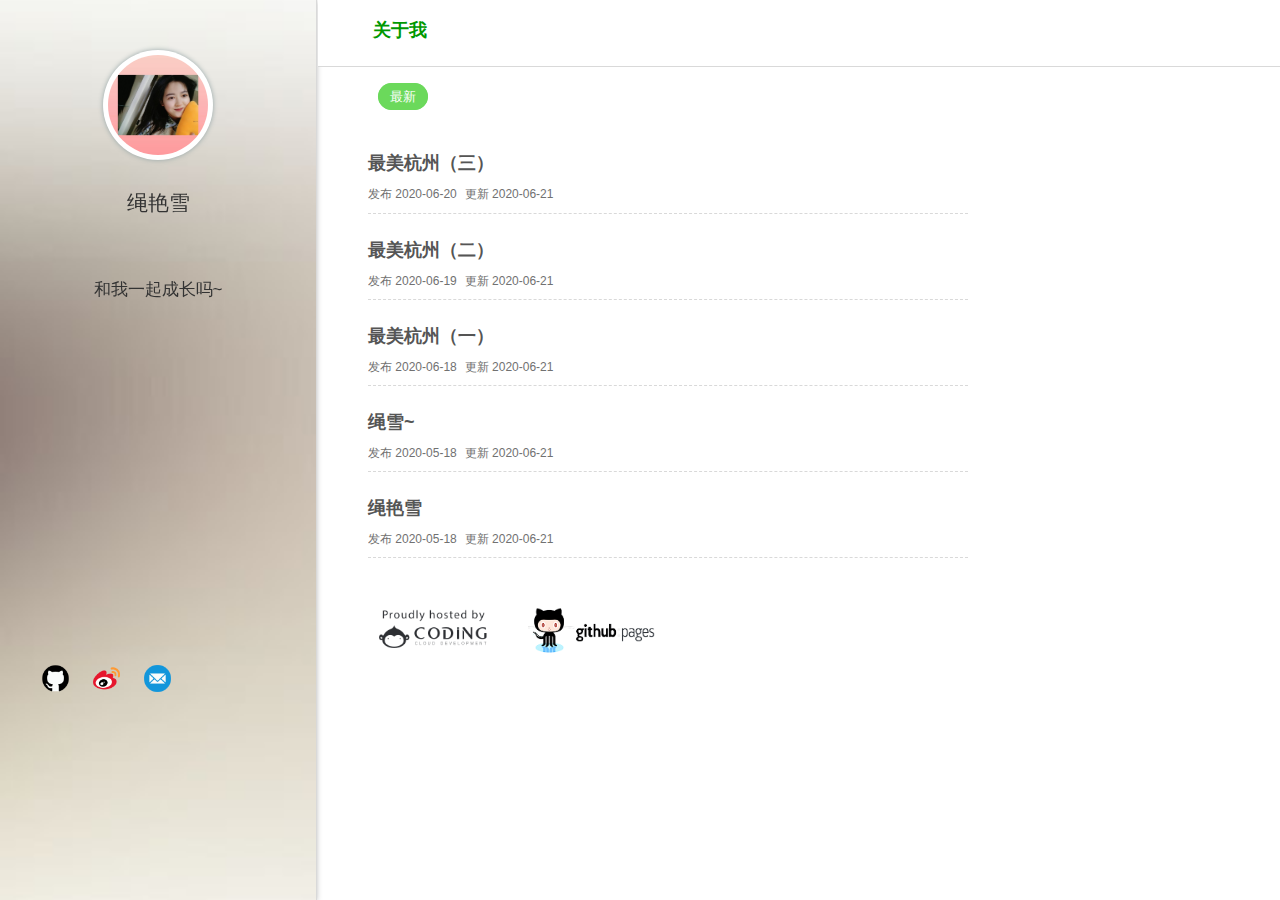
<file: index.html>
<!DOCTYPE html>
<html lang="en">
<head>
  <meta charset="UTF-8">
  <meta http-equiv="X-UA-Compatible" content="IE=edge,chrome=1">
  <meta name="viewport" content="width=device-width, initial-scale=1, maximum-scale=1, user-scalable=no">
  <meta name="keywords" content="" />
  <meta name="description" content="" />
  <meta http-equiv="x-dns-prefetch-control" content="on">
  <link rel="dns-prefetch" href="https://busuanzi.ibruce.info">
  <link rel="dns-prefetch" href="https://at.alicdn.com">
  
  
  
  <link rel="stylesheet" type="text/css" href="/./style/main.css">
	<link rel="shortcut icon" href="/img/me.jpg" title="Favicon">
  <link rel="stylesheet" href="https://cdn.jsdelivr.net/npm/gitalk@1/dist/gitalk.css">
	<title>绳艳雪</title>
  
  
<meta name="generator" content="Hexo 4.2.1"></head>
<body>
  <div class="left-aside">
    <div class="face-img"><img src="/img/me.jpg"></div>
    <div class="intro-word">
        <h2>绳艳雪</h2>
        <p>和我一起成长吗~</p>
    </div>
    <div class="sns">
        <ul>
            
            <li>
                <a class="github" target="_blank" href="https://github.com/shengyanxue99" title="github">
                    <img src="/./img/icon-github.png" alt="github" data-tooltip="github">
                </a>
            </li>
            
            <li>
                <a class="weibo" target="_blank" href="https://weibo.com/u/5536602945" title="weibo">
                    <img src="/./img/icon-weibo.png" alt="weibo" data-tooltip="weibo">
                </a>
            </li>
            
            <li>
                <a class="email" target="_blank" href="/2839335084@qq.com" title="email">
                    <img src="/./img/icon-email.png" alt="email" data-tooltip="email">
                </a>
            </li>
            
        </ul>
    </div>
</div>
<div class="right-aside">
    <div class="right-nav ms">
        <div class="main">
          <svg id="nav-menu" class="icon icon-menu" aria-hidden="true">
            <use xlink:href="#icon-menu"></use>
          </svg>
          <ul class="left">
              
              <li>
                  <a href="/2020/05/18/index/">
                      关于我
                  </a>
              </li>
              
          </ul>
          <div class="search">
            <div class="search-box">
              <input type="search"  id="search" class="input-search" placeholder="搜索">
              <i class="icon-search"></i>
              <div class="search-result-box">
                <ul id="search-result"></ul>
              </div>
            </div>
            <svg id="nav-search" class="icon icon-search" aria-hidden="true">
              <use xlink:href="#icon-search"></use>
            </svg>
          </div>
        </div>
    </div>
    <div class="right-main">
        <div class="category">
            <ul>
                <li><a href="/" class="active">最新</a></li>
                
            </ul>
        </div>
        <div class="clear"></div>
        <div class="list">
            <div>
                
                
  
    <div class="item">
      <div class="title">
        <a href="/2020/06/20/%E6%9C%80%E7%BE%8E%E6%9D%AD%E5%B7%9E(%E4%B8%89)/">最美杭州（三）</a>
      </div>
      <div class="info">
        <ul>
          <li>发布 <time datetime="2020-06-20T12:58:30.000Z" itemprop="date">2020-06-20</time>
          </li>
          <li>更新 <time datetime="2020-06-21T02:28:04.464Z" itemprop="dateUpdated">2020-06-21</time>
          </li>
          <!--<li> 评论 <span id = "url::http://yoursite.com/2020/06/20/%E6%9C%80%E7%BE%8E%E6%9D%AD%E5%B7%9E(%E4%B8%89)/" class = "cy_cmt_count" ></span>
          </li>-->
        </ul>
      </div>
    </div>
  


                
                
  
    <div class="item">
      <div class="title">
        <a href="/2020/06/19/%E6%9C%80%E7%BE%8E%E6%9D%AD%E5%B7%9E(%E4%BA%8C)/">最美杭州（二）</a>
      </div>
      <div class="info">
        <ul>
          <li>发布 <time datetime="2020-06-19T12:58:30.000Z" itemprop="date">2020-06-19</time>
          </li>
          <li>更新 <time datetime="2020-06-21T02:26:37.328Z" itemprop="dateUpdated">2020-06-21</time>
          </li>
          <!--<li> 评论 <span id = "url::http://yoursite.com/2020/06/19/%E6%9C%80%E7%BE%8E%E6%9D%AD%E5%B7%9E(%E4%BA%8C)/" class = "cy_cmt_count" ></span>
          </li>-->
        </ul>
      </div>
    </div>
  


                
                
  
    <div class="item">
      <div class="title">
        <a href="/2020/06/18/%E6%9C%80%E7%BE%8E%E6%9D%AD%E5%B7%9E(%E4%B8%80)/">最美杭州（一）</a>
      </div>
      <div class="info">
        <ul>
          <li>发布 <time datetime="2020-06-18T12:58:30.000Z" itemprop="date">2020-06-18</time>
          </li>
          <li>更新 <time datetime="2020-06-21T02:26:35.989Z" itemprop="dateUpdated">2020-06-21</time>
          </li>
          <!--<li> 评论 <span id = "url::http://yoursite.com/2020/06/18/%E6%9C%80%E7%BE%8E%E6%9D%AD%E5%B7%9E(%E4%B8%80)/" class = "cy_cmt_count" ></span>
          </li>-->
        </ul>
      </div>
    </div>
  


                
                
  
    <div class="item">
      <div class="title">
        <a href="/2020/05/18/%E6%88%91-md/">绳雪~</a>
      </div>
      <div class="info">
        <ul>
          <li>发布 <time datetime="2020-05-18T12:58:30.000Z" itemprop="date">2020-05-18</time>
          </li>
          <li>更新 <time datetime="2020-06-21T01:58:11.910Z" itemprop="dateUpdated">2020-06-21</time>
          </li>
          <!--<li> 评论 <span id = "url::http://yoursite.com/2020/05/18/%E6%88%91-md/" class = "cy_cmt_count" ></span>
          </li>-->
        </ul>
      </div>
    </div>
  


                
                
  
    <div class="item">
      <div class="title">
        <a href="/2020/05/18/index/">绳艳雪</a>
      </div>
      <div class="info">
        <ul>
          <li>发布 <time datetime="2020-05-18T07:18:52.000Z" itemprop="date">2020-05-18</time>
          </li>
          <li>更新 <time datetime="2020-06-21T01:58:01.438Z" itemprop="dateUpdated">2020-06-21</time>
          </li>
          <!--<li> 评论 <span id = "url::http://yoursite.com/2020/05/18/index/" class = "cy_cmt_count" ></span>
          </li>-->
        </ul>
      </div>
    </div>
  


                
                

            </div>
        </div>
        <div class="clear"></div>
        <div class="hosted">
          <ul>
            <li class="coding">
              <a href="https://coding.net/pages" target="_blank" rel="noopener">
                <img src="/./img/coding.png">
              </a>
            </li>
            <li class="github-pages">
              <a href="https://pages.github.com" target="_blank" rel="noopener">
                <img src="/./img/github-pages.png">
              </a>
            </li>
          </ul>
        </div>
    </div>
</div>
<script>
  var homeLeftBgArr = '/img/zuihou.png'.split(',');
  var homeLeftBgArrLen = homeLeftBgArr.length;
  var leftBackgroundUrl = homeLeftBgArr[Math.floor(Math.random() * homeLeftBgArrLen)];
  var homeLeftAsideNode = document.getElementsByClassName('left-aside')[0];
  if (homeLeftAsideNode) {
    homeLeftAsideNode.style.backgroundImage = 'url(' + leftBackgroundUrl + ')';
  }
</script>
<script async src="//busuanzi.ibruce.info/busuanzi/2.3/busuanzi.pure.mini.js"></script>
</script>
<script>//console
  var consoleConfig = ''.split(',');
  var canConsole = ;
  var consoleInfo = (function(consoleConfig) {
  if (!canConsole || !consoleConfig || consoleConfig.length < 1) {
    return;
  }
  var consoleColor = '#6190e8';
  var _console;
  var backgroundTextStyle = 'padding: 1px 5px;color: #fff;background: ' + consoleColor + ';'
  var textStyle = 'color: ' + consoleColor + ';';

  consoleConfig.map(o => {
    var num = (o.match(/%c/g) || []).length;
    if(/^http(s)?:\/\//.test(o)) {
      console.log('%c     ', 'background: url(' + o + ') no-repeat left center;font-size: 180px;');
      return;
    }
    if (num > 0) {
      var logArguments = [];
      for (var i = 0; i < num; i++) {
        if (i % 2 === 0) {
          logArguments.push(backgroundTextStyle);
        } else {
          logArguments.push(textStyle);
        }
      }
      (_console = console).log.apply(_console, ['%c' + o, textStyle].concat(logArguments));
      return;
    }
    console.log('%c' + o, textStyle);
  });
}(consoleConfig));</script><script type="text/javascript" src="/./js/main.js"></script>

  <script src="//at.alicdn.com/t/font_159214_mvtxvg9me9.js"></script>
</body>
</html>
</file>
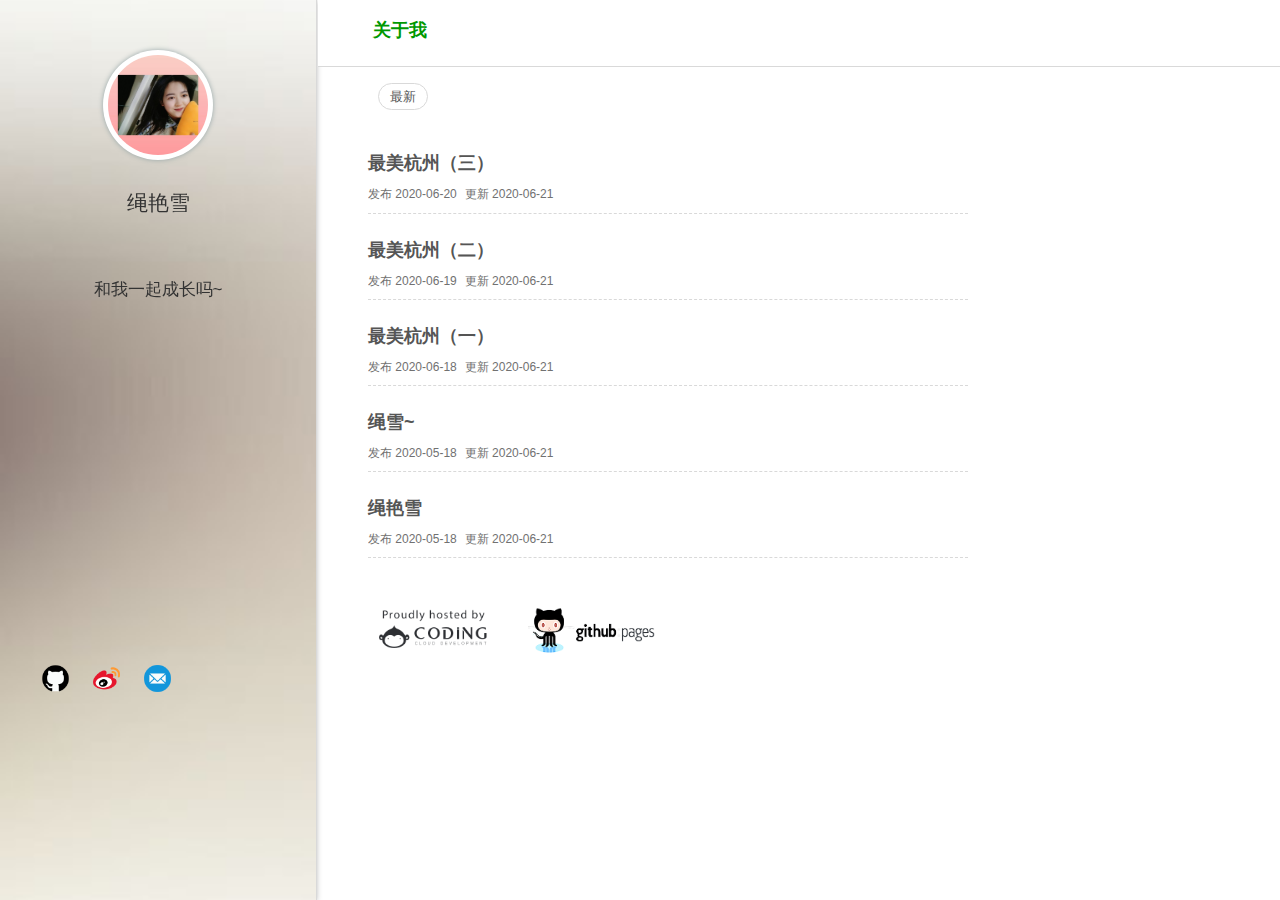
<file: archives/2020/index.html>
<!DOCTYPE html>
<html lang="en">
<head>
  <meta charset="UTF-8">
  <meta http-equiv="X-UA-Compatible" content="IE=edge,chrome=1">
  <meta name="viewport" content="width=device-width, initial-scale=1, maximum-scale=1, user-scalable=no">
  <meta name="keywords" content="" />
  <meta name="description" content="" />
  <meta http-equiv="x-dns-prefetch-control" content="on">
  <link rel="dns-prefetch" href="https://busuanzi.ibruce.info">
  <link rel="dns-prefetch" href="https://at.alicdn.com">
  
  
  
  <link rel="stylesheet" type="text/css" href="/./style/main.css">
	<link rel="shortcut icon" href="/img/me.jpg" title="Favicon">
  <link rel="stylesheet" href="https://cdn.jsdelivr.net/npm/gitalk@1/dist/gitalk.css">
	<title>绳艳雪</title>
  
  
<meta name="generator" content="Hexo 4.2.1"></head>
<body>
  <div class="left-aside">
    <div class="face-img"><img src="/img/me.jpg"></div>
    <div class="intro-word">
        <h2>绳艳雪</h2>
        <p>和我一起成长吗~</p>
    </div>
    <div class="sns">
        <ul>
            
            <li>
                <a class="github" target="_blank" href="https://github.com/shengyanxue99" title="github">
                    <img src="/./img/icon-github.png" alt="github" data-tooltip="github">
                </a>
            </li>
            
            <li>
                <a class="weibo" target="_blank" href="https://weibo.com/u/5536602945" title="weibo">
                    <img src="/./img/icon-weibo.png" alt="weibo" data-tooltip="weibo">
                </a>
            </li>
            
            <li>
                <a class="email" target="_blank" href="/2839335084@qq.com" title="email">
                    <img src="/./img/icon-email.png" alt="email" data-tooltip="email">
                </a>
            </li>
            
        </ul>
    </div>
</div>
<div class="right-aside">
    <div class="right-nav ms">
        <div class="main">
          <svg id="nav-menu" class="icon icon-menu" aria-hidden="true">
            <use xlink:href="#icon-menu"></use>
          </svg>
          <ul class="left">
              
              <li>
                  <a href="/2020/05/18/index/">
                      关于我
                  </a>
              </li>
              
          </ul>
          <div class="search">
            <div class="search-box">
              <input type="search"  id="search" class="input-search" placeholder="搜索">
              <i class="icon-search"></i>
              <div class="search-result-box">
                <ul id="search-result"></ul>
              </div>
            </div>
            <svg id="nav-search" class="icon icon-search" aria-hidden="true">
              <use xlink:href="#icon-search"></use>
            </svg>
          </div>
        </div>
    </div>
    <div class="right-main">
        <div class="category">
            <ul>
                <li><a href="/" class="">最新</a></li>
                
            </ul>
        </div>
        <div class="clear"></div>
        <div class="list">
            <div>
                
                
  
    <div class="item">
      <div class="title">
        <a href="/2020/06/20/%E6%9C%80%E7%BE%8E%E6%9D%AD%E5%B7%9E(%E4%B8%89)/">最美杭州（三）</a>
      </div>
      <div class="info">
        <ul>
          <li>发布 <time datetime="2020-06-20T12:58:30.000Z" itemprop="date">2020-06-20</time>
          </li>
          <li>更新 <time datetime="2020-06-21T02:28:04.464Z" itemprop="dateUpdated">2020-06-21</time>
          </li>
          <!--<li> 评论 <span id = "url::http://yoursite.com/2020/06/20/%E6%9C%80%E7%BE%8E%E6%9D%AD%E5%B7%9E(%E4%B8%89)/" class = "cy_cmt_count" ></span>
          </li>-->
        </ul>
      </div>
    </div>
  


                
                
  
    <div class="item">
      <div class="title">
        <a href="/2020/06/19/%E6%9C%80%E7%BE%8E%E6%9D%AD%E5%B7%9E(%E4%BA%8C)/">最美杭州（二）</a>
      </div>
      <div class="info">
        <ul>
          <li>发布 <time datetime="2020-06-19T12:58:30.000Z" itemprop="date">2020-06-19</time>
          </li>
          <li>更新 <time datetime="2020-06-21T02:26:37.328Z" itemprop="dateUpdated">2020-06-21</time>
          </li>
          <!--<li> 评论 <span id = "url::http://yoursite.com/2020/06/19/%E6%9C%80%E7%BE%8E%E6%9D%AD%E5%B7%9E(%E4%BA%8C)/" class = "cy_cmt_count" ></span>
          </li>-->
        </ul>
      </div>
    </div>
  


                
                
  
    <div class="item">
      <div class="title">
        <a href="/2020/06/18/%E6%9C%80%E7%BE%8E%E6%9D%AD%E5%B7%9E(%E4%B8%80)/">最美杭州（一）</a>
      </div>
      <div class="info">
        <ul>
          <li>发布 <time datetime="2020-06-18T12:58:30.000Z" itemprop="date">2020-06-18</time>
          </li>
          <li>更新 <time datetime="2020-06-21T02:26:35.989Z" itemprop="dateUpdated">2020-06-21</time>
          </li>
          <!--<li> 评论 <span id = "url::http://yoursite.com/2020/06/18/%E6%9C%80%E7%BE%8E%E6%9D%AD%E5%B7%9E(%E4%B8%80)/" class = "cy_cmt_count" ></span>
          </li>-->
        </ul>
      </div>
    </div>
  


                
                
  
    <div class="item">
      <div class="title">
        <a href="/2020/05/18/%E6%88%91-md/">绳雪~</a>
      </div>
      <div class="info">
        <ul>
          <li>发布 <time datetime="2020-05-18T12:58:30.000Z" itemprop="date">2020-05-18</time>
          </li>
          <li>更新 <time datetime="2020-06-21T01:58:11.910Z" itemprop="dateUpdated">2020-06-21</time>
          </li>
          <!--<li> 评论 <span id = "url::http://yoursite.com/2020/05/18/%E6%88%91-md/" class = "cy_cmt_count" ></span>
          </li>-->
        </ul>
      </div>
    </div>
  


                
                
  
    <div class="item">
      <div class="title">
        <a href="/2020/05/18/index/">绳艳雪</a>
      </div>
      <div class="info">
        <ul>
          <li>发布 <time datetime="2020-05-18T07:18:52.000Z" itemprop="date">2020-05-18</time>
          </li>
          <li>更新 <time datetime="2020-06-21T01:58:01.438Z" itemprop="dateUpdated">2020-06-21</time>
          </li>
          <!--<li> 评论 <span id = "url::http://yoursite.com/2020/05/18/index/" class = "cy_cmt_count" ></span>
          </li>-->
        </ul>
      </div>
    </div>
  


                
                

            </div>
        </div>
        <div class="clear"></div>
        <div class="hosted">
          <ul>
            <li class="coding">
              <a href="https://coding.net/pages" target="_blank" rel="noopener">
                <img src="/./img/coding.png">
              </a>
            </li>
            <li class="github-pages">
              <a href="https://pages.github.com" target="_blank" rel="noopener">
                <img src="/./img/github-pages.png">
              </a>
            </li>
          </ul>
        </div>
    </div>
</div>
<script>
  var homeLeftBgArr = '/img/zuihou.png'.split(',');
  var homeLeftBgArrLen = homeLeftBgArr.length;
  var leftBackgroundUrl = homeLeftBgArr[Math.floor(Math.random() * homeLeftBgArrLen)];
  var homeLeftAsideNode = document.getElementsByClassName('left-aside')[0];
  if (homeLeftAsideNode) {
    homeLeftAsideNode.style.backgroundImage = 'url(' + leftBackgroundUrl + ')';
  }
</script>
<script async src="//busuanzi.ibruce.info/busuanzi/2.3/busuanzi.pure.mini.js"></script>
</script>
<script>//console
  var consoleConfig = ''.split(',');
  var canConsole = ;
  var consoleInfo = (function(consoleConfig) {
  if (!canConsole || !consoleConfig || consoleConfig.length < 1) {
    return;
  }
  var consoleColor = '#6190e8';
  var _console;
  var backgroundTextStyle = 'padding: 1px 5px;color: #fff;background: ' + consoleColor + ';'
  var textStyle = 'color: ' + consoleColor + ';';

  consoleConfig.map(o => {
    var num = (o.match(/%c/g) || []).length;
    if(/^http(s)?:\/\//.test(o)) {
      console.log('%c     ', 'background: url(' + o + ') no-repeat left center;font-size: 180px;');
      return;
    }
    if (num > 0) {
      var logArguments = [];
      for (var i = 0; i < num; i++) {
        if (i % 2 === 0) {
          logArguments.push(backgroundTextStyle);
        } else {
          logArguments.push(textStyle);
        }
      }
      (_console = console).log.apply(_console, ['%c' + o, textStyle].concat(logArguments));
      return;
    }
    console.log('%c' + o, textStyle);
  });
}(consoleConfig));</script><script type="text/javascript" src="/./js/main.js"></script>

  <script src="//at.alicdn.com/t/font_159214_mvtxvg9me9.js"></script>
</body>
</html>
</file>
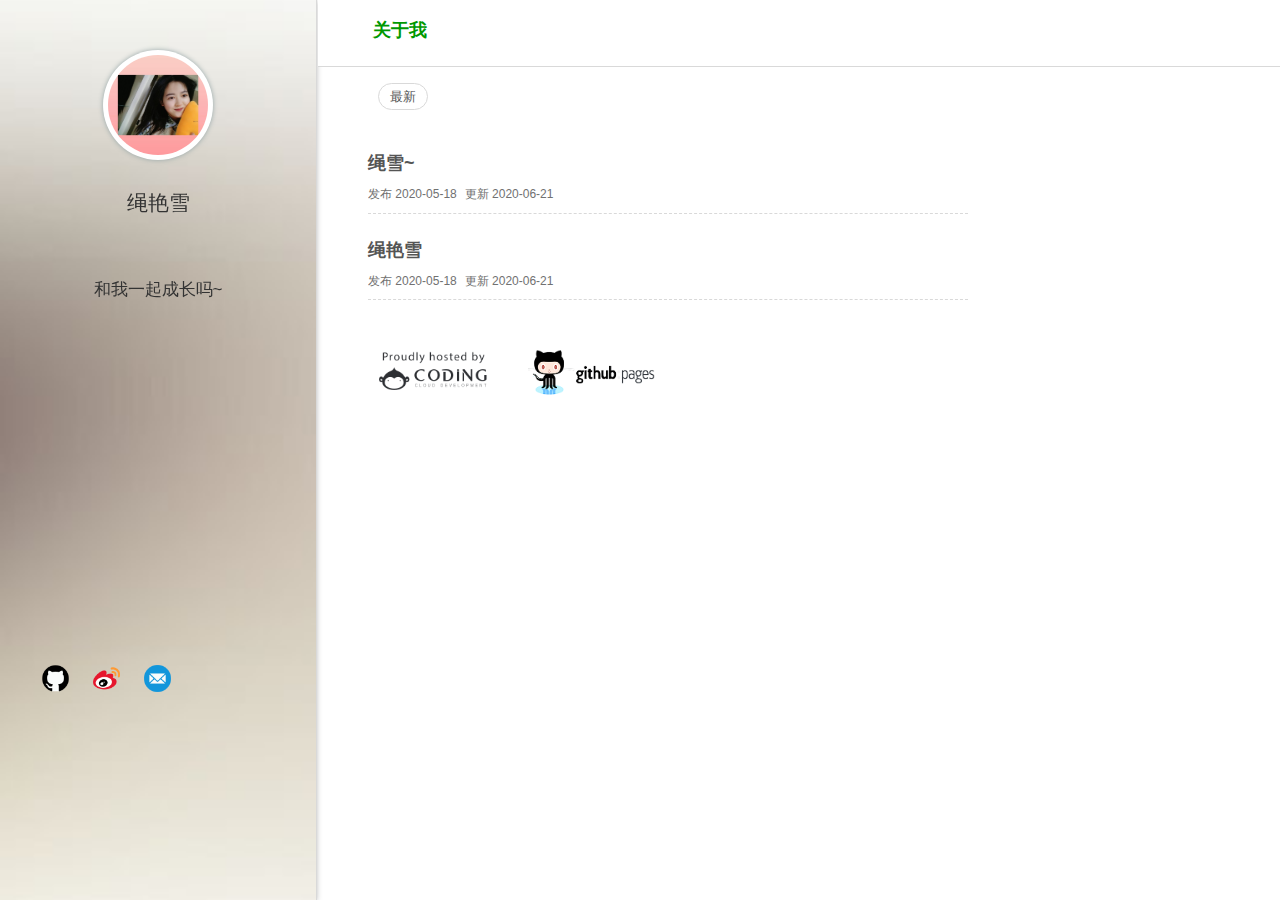
<file: archives/2020/05/index.html>
<!DOCTYPE html>
<html lang="en">
<head>
  <meta charset="UTF-8">
  <meta http-equiv="X-UA-Compatible" content="IE=edge,chrome=1">
  <meta name="viewport" content="width=device-width, initial-scale=1, maximum-scale=1, user-scalable=no">
  <meta name="keywords" content="" />
  <meta name="description" content="" />
  <meta http-equiv="x-dns-prefetch-control" content="on">
  <link rel="dns-prefetch" href="https://busuanzi.ibruce.info">
  <link rel="dns-prefetch" href="https://at.alicdn.com">
  
  
  
  <link rel="stylesheet" type="text/css" href="/./style/main.css">
	<link rel="shortcut icon" href="/img/me.jpg" title="Favicon">
  <link rel="stylesheet" href="https://cdn.jsdelivr.net/npm/gitalk@1/dist/gitalk.css">
	<title>绳艳雪</title>
  
  
<meta name="generator" content="Hexo 4.2.1"></head>
<body>
  <div class="left-aside">
    <div class="face-img"><img src="/img/me.jpg"></div>
    <div class="intro-word">
        <h2>绳艳雪</h2>
        <p>和我一起成长吗~</p>
    </div>
    <div class="sns">
        <ul>
            
            <li>
                <a class="github" target="_blank" href="https://github.com/shengyanxue99" title="github">
                    <img src="/./img/icon-github.png" alt="github" data-tooltip="github">
                </a>
            </li>
            
            <li>
                <a class="weibo" target="_blank" href="https://weibo.com/u/5536602945" title="weibo">
                    <img src="/./img/icon-weibo.png" alt="weibo" data-tooltip="weibo">
                </a>
            </li>
            
            <li>
                <a class="email" target="_blank" href="/2839335084@qq.com" title="email">
                    <img src="/./img/icon-email.png" alt="email" data-tooltip="email">
                </a>
            </li>
            
        </ul>
    </div>
</div>
<div class="right-aside">
    <div class="right-nav ms">
        <div class="main">
          <svg id="nav-menu" class="icon icon-menu" aria-hidden="true">
            <use xlink:href="#icon-menu"></use>
          </svg>
          <ul class="left">
              
              <li>
                  <a href="/2020/05/18/index/">
                      关于我
                  </a>
              </li>
              
          </ul>
          <div class="search">
            <div class="search-box">
              <input type="search"  id="search" class="input-search" placeholder="搜索">
              <i class="icon-search"></i>
              <div class="search-result-box">
                <ul id="search-result"></ul>
              </div>
            </div>
            <svg id="nav-search" class="icon icon-search" aria-hidden="true">
              <use xlink:href="#icon-search"></use>
            </svg>
          </div>
        </div>
    </div>
    <div class="right-main">
        <div class="category">
            <ul>
                <li><a href="/" class="">最新</a></li>
                
            </ul>
        </div>
        <div class="clear"></div>
        <div class="list">
            <div>
                
                
  
    <div class="item">
      <div class="title">
        <a href="/2020/05/18/%E6%88%91-md/">绳雪~</a>
      </div>
      <div class="info">
        <ul>
          <li>发布 <time datetime="2020-05-18T12:58:30.000Z" itemprop="date">2020-05-18</time>
          </li>
          <li>更新 <time datetime="2020-06-21T01:58:11.910Z" itemprop="dateUpdated">2020-06-21</time>
          </li>
          <!--<li> 评论 <span id = "url::http://yoursite.com/2020/05/18/%E6%88%91-md/" class = "cy_cmt_count" ></span>
          </li>-->
        </ul>
      </div>
    </div>
  


                
                
  
    <div class="item">
      <div class="title">
        <a href="/2020/05/18/index/">绳艳雪</a>
      </div>
      <div class="info">
        <ul>
          <li>发布 <time datetime="2020-05-18T07:18:52.000Z" itemprop="date">2020-05-18</time>
          </li>
          <li>更新 <time datetime="2020-06-21T01:58:01.438Z" itemprop="dateUpdated">2020-06-21</time>
          </li>
          <!--<li> 评论 <span id = "url::http://yoursite.com/2020/05/18/index/" class = "cy_cmt_count" ></span>
          </li>-->
        </ul>
      </div>
    </div>
  


                
                

            </div>
        </div>
        <div class="clear"></div>
        <div class="hosted">
          <ul>
            <li class="coding">
              <a href="https://coding.net/pages" target="_blank" rel="noopener">
                <img src="/./img/coding.png">
              </a>
            </li>
            <li class="github-pages">
              <a href="https://pages.github.com" target="_blank" rel="noopener">
                <img src="/./img/github-pages.png">
              </a>
            </li>
          </ul>
        </div>
    </div>
</div>
<script>
  var homeLeftBgArr = '/img/zuihou.png'.split(',');
  var homeLeftBgArrLen = homeLeftBgArr.length;
  var leftBackgroundUrl = homeLeftBgArr[Math.floor(Math.random() * homeLeftBgArrLen)];
  var homeLeftAsideNode = document.getElementsByClassName('left-aside')[0];
  if (homeLeftAsideNode) {
    homeLeftAsideNode.style.backgroundImage = 'url(' + leftBackgroundUrl + ')';
  }
</script>
<script async src="//busuanzi.ibruce.info/busuanzi/2.3/busuanzi.pure.mini.js"></script>
</script>
<script>//console
  var consoleConfig = ''.split(',');
  var canConsole = ;
  var consoleInfo = (function(consoleConfig) {
  if (!canConsole || !consoleConfig || consoleConfig.length < 1) {
    return;
  }
  var consoleColor = '#6190e8';
  var _console;
  var backgroundTextStyle = 'padding: 1px 5px;color: #fff;background: ' + consoleColor + ';'
  var textStyle = 'color: ' + consoleColor + ';';

  consoleConfig.map(o => {
    var num = (o.match(/%c/g) || []).length;
    if(/^http(s)?:\/\//.test(o)) {
      console.log('%c     ', 'background: url(' + o + ') no-repeat left center;font-size: 180px;');
      return;
    }
    if (num > 0) {
      var logArguments = [];
      for (var i = 0; i < num; i++) {
        if (i % 2 === 0) {
          logArguments.push(backgroundTextStyle);
        } else {
          logArguments.push(textStyle);
        }
      }
      (_console = console).log.apply(_console, ['%c' + o, textStyle].concat(logArguments));
      return;
    }
    console.log('%c' + o, textStyle);
  });
}(consoleConfig));</script><script type="text/javascript" src="/./js/main.js"></script>

  <script src="//at.alicdn.com/t/font_159214_mvtxvg9me9.js"></script>
</body>
</html>
</file>
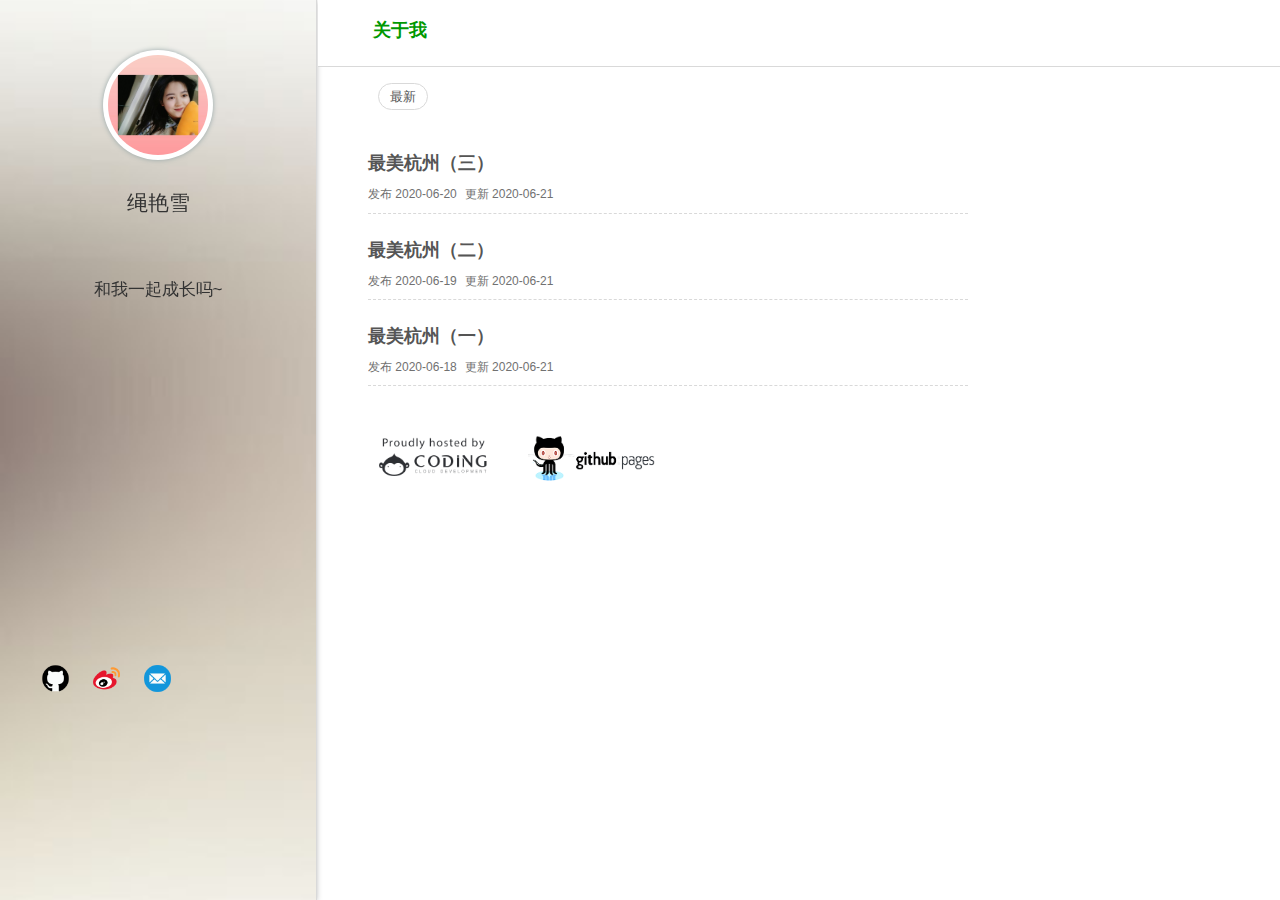
<file: archives/2020/06/index.html>
<!DOCTYPE html>
<html lang="en">
<head>
  <meta charset="UTF-8">
  <meta http-equiv="X-UA-Compatible" content="IE=edge,chrome=1">
  <meta name="viewport" content="width=device-width, initial-scale=1, maximum-scale=1, user-scalable=no">
  <meta name="keywords" content="" />
  <meta name="description" content="" />
  <meta http-equiv="x-dns-prefetch-control" content="on">
  <link rel="dns-prefetch" href="https://busuanzi.ibruce.info">
  <link rel="dns-prefetch" href="https://at.alicdn.com">
  
  
  
  <link rel="stylesheet" type="text/css" href="/./style/main.css">
	<link rel="shortcut icon" href="/img/me.jpg" title="Favicon">
  <link rel="stylesheet" href="https://cdn.jsdelivr.net/npm/gitalk@1/dist/gitalk.css">
	<title>绳艳雪</title>
  
  
<meta name="generator" content="Hexo 4.2.1"></head>
<body>
  <div class="left-aside">
    <div class="face-img"><img src="/img/me.jpg"></div>
    <div class="intro-word">
        <h2>绳艳雪</h2>
        <p>和我一起成长吗~</p>
    </div>
    <div class="sns">
        <ul>
            
            <li>
                <a class="github" target="_blank" href="https://github.com/shengyanxue99" title="github">
                    <img src="/./img/icon-github.png" alt="github" data-tooltip="github">
                </a>
            </li>
            
            <li>
                <a class="weibo" target="_blank" href="https://weibo.com/u/5536602945" title="weibo">
                    <img src="/./img/icon-weibo.png" alt="weibo" data-tooltip="weibo">
                </a>
            </li>
            
            <li>
                <a class="email" target="_blank" href="/2839335084@qq.com" title="email">
                    <img src="/./img/icon-email.png" alt="email" data-tooltip="email">
                </a>
            </li>
            
        </ul>
    </div>
</div>
<div class="right-aside">
    <div class="right-nav ms">
        <div class="main">
          <svg id="nav-menu" class="icon icon-menu" aria-hidden="true">
            <use xlink:href="#icon-menu"></use>
          </svg>
          <ul class="left">
              
              <li>
                  <a href="/2020/05/18/index/">
                      关于我
                  </a>
              </li>
              
          </ul>
          <div class="search">
            <div class="search-box">
              <input type="search"  id="search" class="input-search" placeholder="搜索">
              <i class="icon-search"></i>
              <div class="search-result-box">
                <ul id="search-result"></ul>
              </div>
            </div>
            <svg id="nav-search" class="icon icon-search" aria-hidden="true">
              <use xlink:href="#icon-search"></use>
            </svg>
          </div>
        </div>
    </div>
    <div class="right-main">
        <div class="category">
            <ul>
                <li><a href="/" class="">最新</a></li>
                
            </ul>
        </div>
        <div class="clear"></div>
        <div class="list">
            <div>
                
                
  
    <div class="item">
      <div class="title">
        <a href="/2020/06/20/%E6%9C%80%E7%BE%8E%E6%9D%AD%E5%B7%9E(%E4%B8%89)/">最美杭州（三）</a>
      </div>
      <div class="info">
        <ul>
          <li>发布 <time datetime="2020-06-20T12:58:30.000Z" itemprop="date">2020-06-20</time>
          </li>
          <li>更新 <time datetime="2020-06-21T02:28:04.464Z" itemprop="dateUpdated">2020-06-21</time>
          </li>
          <!--<li> 评论 <span id = "url::http://yoursite.com/2020/06/20/%E6%9C%80%E7%BE%8E%E6%9D%AD%E5%B7%9E(%E4%B8%89)/" class = "cy_cmt_count" ></span>
          </li>-->
        </ul>
      </div>
    </div>
  


                
                
  
    <div class="item">
      <div class="title">
        <a href="/2020/06/19/%E6%9C%80%E7%BE%8E%E6%9D%AD%E5%B7%9E(%E4%BA%8C)/">最美杭州（二）</a>
      </div>
      <div class="info">
        <ul>
          <li>发布 <time datetime="2020-06-19T12:58:30.000Z" itemprop="date">2020-06-19</time>
          </li>
          <li>更新 <time datetime="2020-06-21T02:26:37.328Z" itemprop="dateUpdated">2020-06-21</time>
          </li>
          <!--<li> 评论 <span id = "url::http://yoursite.com/2020/06/19/%E6%9C%80%E7%BE%8E%E6%9D%AD%E5%B7%9E(%E4%BA%8C)/" class = "cy_cmt_count" ></span>
          </li>-->
        </ul>
      </div>
    </div>
  


                
                
  
    <div class="item">
      <div class="title">
        <a href="/2020/06/18/%E6%9C%80%E7%BE%8E%E6%9D%AD%E5%B7%9E(%E4%B8%80)/">最美杭州（一）</a>
      </div>
      <div class="info">
        <ul>
          <li>发布 <time datetime="2020-06-18T12:58:30.000Z" itemprop="date">2020-06-18</time>
          </li>
          <li>更新 <time datetime="2020-06-21T02:26:35.989Z" itemprop="dateUpdated">2020-06-21</time>
          </li>
          <!--<li> 评论 <span id = "url::http://yoursite.com/2020/06/18/%E6%9C%80%E7%BE%8E%E6%9D%AD%E5%B7%9E(%E4%B8%80)/" class = "cy_cmt_count" ></span>
          </li>-->
        </ul>
      </div>
    </div>
  


                
                

            </div>
        </div>
        <div class="clear"></div>
        <div class="hosted">
          <ul>
            <li class="coding">
              <a href="https://coding.net/pages" target="_blank" rel="noopener">
                <img src="/./img/coding.png">
              </a>
            </li>
            <li class="github-pages">
              <a href="https://pages.github.com" target="_blank" rel="noopener">
                <img src="/./img/github-pages.png">
              </a>
            </li>
          </ul>
        </div>
    </div>
</div>
<script>
  var homeLeftBgArr = '/img/zuihou.png'.split(',');
  var homeLeftBgArrLen = homeLeftBgArr.length;
  var leftBackgroundUrl = homeLeftBgArr[Math.floor(Math.random() * homeLeftBgArrLen)];
  var homeLeftAsideNode = document.getElementsByClassName('left-aside')[0];
  if (homeLeftAsideNode) {
    homeLeftAsideNode.style.backgroundImage = 'url(' + leftBackgroundUrl + ')';
  }
</script>
<script async src="//busuanzi.ibruce.info/busuanzi/2.3/busuanzi.pure.mini.js"></script>
</script>
<script>//console
  var consoleConfig = ''.split(',');
  var canConsole = ;
  var consoleInfo = (function(consoleConfig) {
  if (!canConsole || !consoleConfig || consoleConfig.length < 1) {
    return;
  }
  var consoleColor = '#6190e8';
  var _console;
  var backgroundTextStyle = 'padding: 1px 5px;color: #fff;background: ' + consoleColor + ';'
  var textStyle = 'color: ' + consoleColor + ';';

  consoleConfig.map(o => {
    var num = (o.match(/%c/g) || []).length;
    if(/^http(s)?:\/\//.test(o)) {
      console.log('%c     ', 'background: url(' + o + ') no-repeat left center;font-size: 180px;');
      return;
    }
    if (num > 0) {
      var logArguments = [];
      for (var i = 0; i < num; i++) {
        if (i % 2 === 0) {
          logArguments.push(backgroundTextStyle);
        } else {
          logArguments.push(textStyle);
        }
      }
      (_console = console).log.apply(_console, ['%c' + o, textStyle].concat(logArguments));
      return;
    }
    console.log('%c' + o, textStyle);
  });
}(consoleConfig));</script><script type="text/javascript" src="/./js/main.js"></script>

  <script src="//at.alicdn.com/t/font_159214_mvtxvg9me9.js"></script>
</body>
</html>
</file>
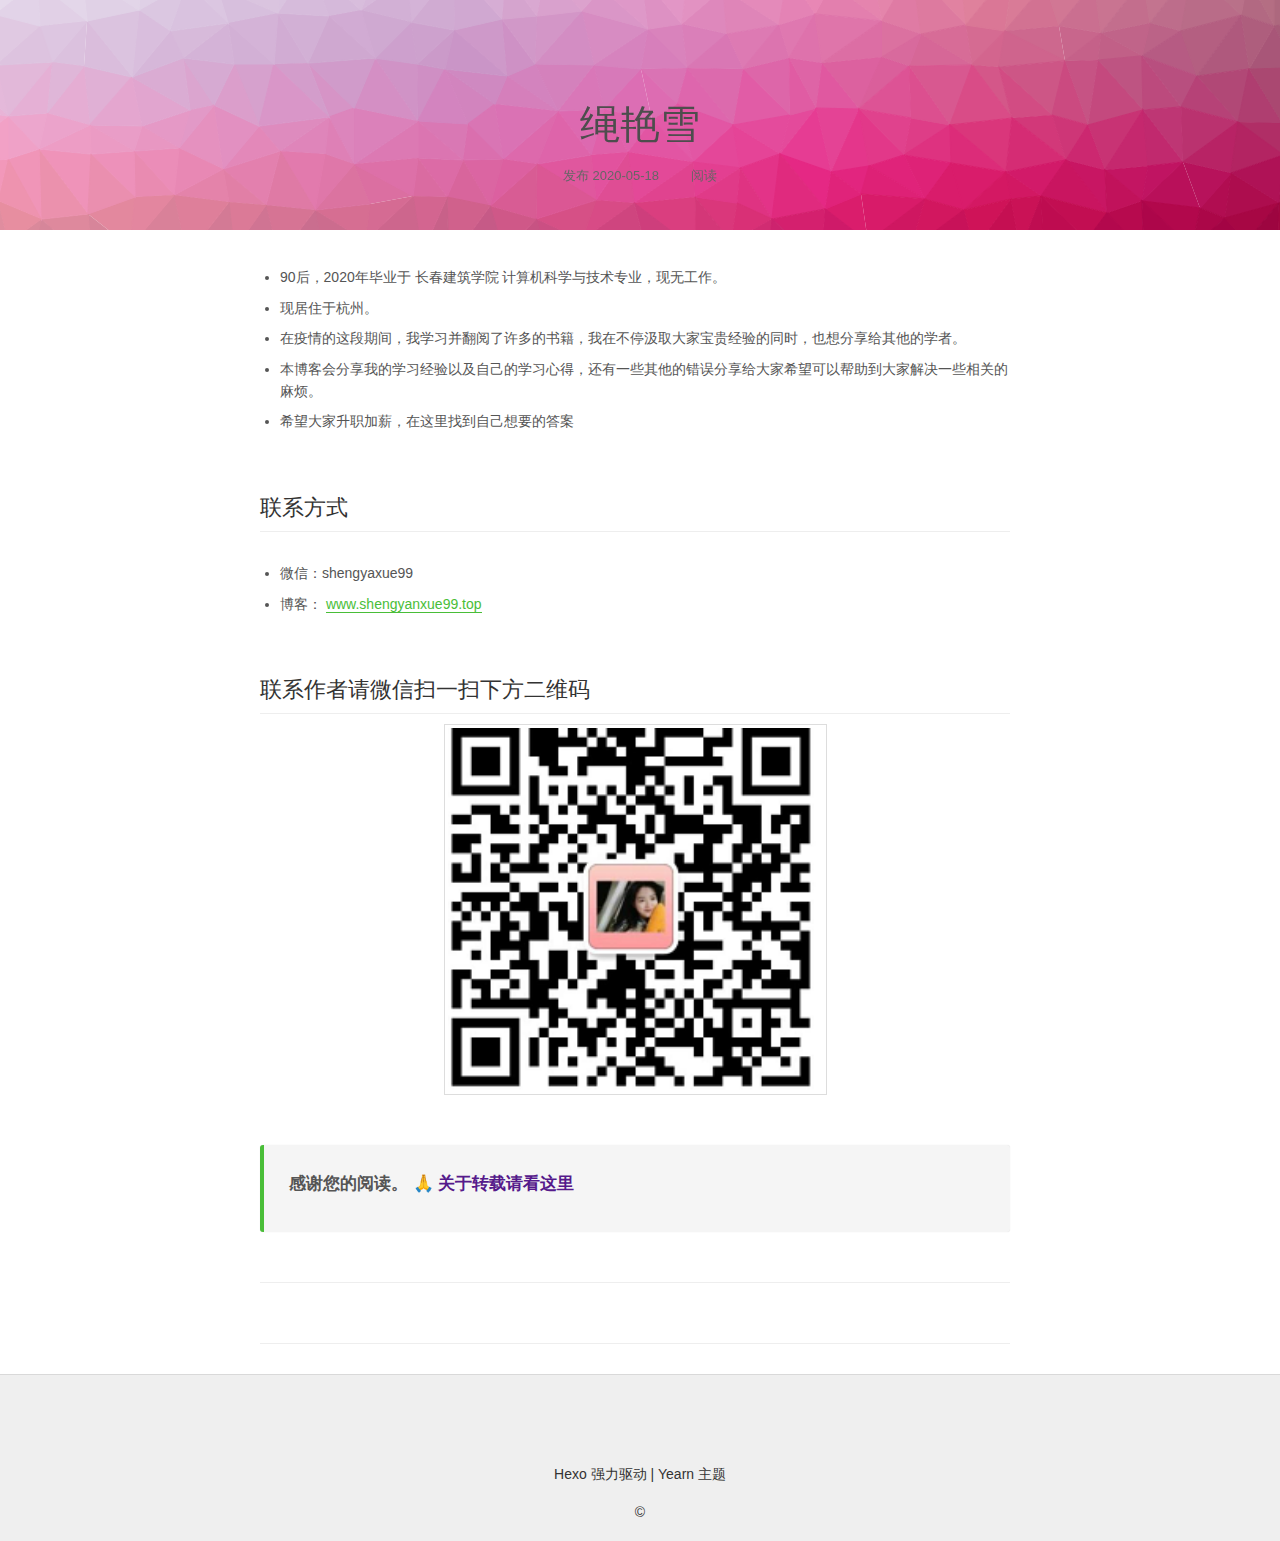
<file: 2020/05/18/index/index.html>
<!DOCTYPE html>
<html lang="en">
<head>
  <meta charset="UTF-8">
  <meta http-equiv="X-UA-Compatible" content="IE=edge,chrome=1">
  <meta name="viewport" content="width=device-width, initial-scale=1, maximum-scale=1, user-scalable=no">
  <meta name="keywords" content="" />
  <meta name="description" content="" />
  <meta http-equiv="x-dns-prefetch-control" content="on">
  <link rel="dns-prefetch" href="https://busuanzi.ibruce.info">
  <link rel="dns-prefetch" href="https://at.alicdn.com">
  
  
  
  <link rel="stylesheet" type="text/css" href="/./style/main.css">
	<link rel="shortcut icon" href="/img/me.jpg" title="Favicon">
  <link rel="stylesheet" href="https://cdn.jsdelivr.net/npm/gitalk@1/dist/gitalk.css">
	<title>绳艳雪</title>
  
  
<meta name="generator" content="Hexo 4.2.1"></head>
<body>
  <canvas id="pattern-placeholder" height="230"></canvas>
<div class="navbar-header">
  <a class="blog-title" href="/">绳艳雪</a>
  <a class="face-img" href="/">
    <img src="/img/me.jpg">
  </a>
</div>
<main>
  <div class="article-title">
    
  
  <h1 class="title">
    绳艳雪
  </h1>
  


    <ul class="article-info">
      <li>
        发布
        <time datetime="2020-05-18T07:18:52.000Z" itemprop="datePublished">2020-05-18</time>
      </li>
      <li>
        
      </li>
      <li id="busuanzi_container_page_pv">
        阅读 <span id="busuanzi_value_page_pv"></span>
      </li>
    </ul>
  </div>
  <div class="container">
    <div class="article">
      <div class="content">
        
        <ul>
<li>90后，2020年毕业于 长春建筑学院 计算机科学与技术专业，现无工作。</li>
<li>现居住于杭州。</li>
<li>在疫情的这段期间，我学习并翻阅了许多的书籍，我在不停汲取大家宝贵经验的同时，也想分享给其他的学者。</li>
<li>本博客会分享我的学习经验以及自己的学习心得，还有一些其他的错误分享给大家希望可以帮助到大家解决一些相关的麻烦。</li>
<li>希望大家升职加薪，在这里找到自己想要的答案</li>
</ul>
<hr>
<h2 id="联系方式"><a href="#联系方式" class="headerlink" title="联系方式"></a>联系方式</h2><ul>
<li>微信：shengyaxue99</li>
<li>博客： <a href="http://shengyanxue.top/" target="_blank" rel="noopener">www.shengyanxue99.top</a></li>
</ul>
<hr>
<h2 id="联系作者请微信扫一扫下方二维码"><a href="#联系作者请微信扫一扫下方二维码" class="headerlink" title="联系作者请微信扫一扫下方二维码"></a>联系作者请微信扫一扫下方二维码</h2><img src="/img/erwei.png" width="50%">

      </div>
        <div class="support-author">
          <p>感谢您的阅读。 🙏
          <a href="" target="_blank">关于转载请看这里</a>
            <!--<a class="btn-pay"  href="#pay-modal">¥ 打赏支持</a>-->
          </p>
        </div>
        <!--
            <div class="like ">
              <div class="like-button">
                <a id="like-note" href="">
                  <i class="icon-heart"></i>喜欢
                </a>
              </div>
              <span id="likes-count">256</span>
            </div>
        -->
        <div class="otherLink">
          <div class="previous">
          </div>
          <div class="next">
          </div>
        </div>
        <div class="comments" id="comments">
          

        </div>
      </div>
    </div>
   </div>
</main>
<div class="footer">
  <div class="info">
    <p>
    <a href="https://hexo.io" target="_blank" rel="noopener"> Hexo </a> 强力驱动 |
      <a href="https://github.com/Youthink/hexo-themes-yearn" target="_blank" rel="noopener"> Yearn </a>
      主题
    </p>
    <p>&copy; </p>
  </div>
</div>
<script async src="//busuanzi.ibruce.info/busuanzi/2.3/busuanzi.pure.mini.js"></script>

<script>//console
  var consoleConfig = ''.split(',');
  var canConsole = ;
  var consoleInfo = (function(consoleConfig) {
  if (!canConsole || !consoleConfig || consoleConfig.length < 1) {
    return;
  }
  var consoleColor = '#6190e8';
  var _console;
  var backgroundTextStyle = 'padding: 1px 5px;color: #fff;background: ' + consoleColor + ';'
  var textStyle = 'color: ' + consoleColor + ';';

  consoleConfig.map(o => {
    var num = (o.match(/%c/g) || []).length;
    if(/^http(s)?:\/\//.test(o)) {
      console.log('%c     ', 'background: url(' + o + ') no-repeat left center;font-size: 180px;');
      return;
    }
    if (num > 0) {
      var logArguments = [];
      for (var i = 0; i < num; i++) {
        if (i % 2 === 0) {
          logArguments.push(backgroundTextStyle);
        } else {
          logArguments.push(textStyle);
        }
      }
      (_console = console).log.apply(_console, ['%c' + o, textStyle].concat(logArguments));
      return;
    }
    console.log('%c' + o, textStyle);
  });
}(consoleConfig));</script><script type="text/javascript" src="/./js/main.js"></script>

  <script src="//at.alicdn.com/t/font_159214_mvtxvg9me9.js"></script>
</body>
</html>
</file>
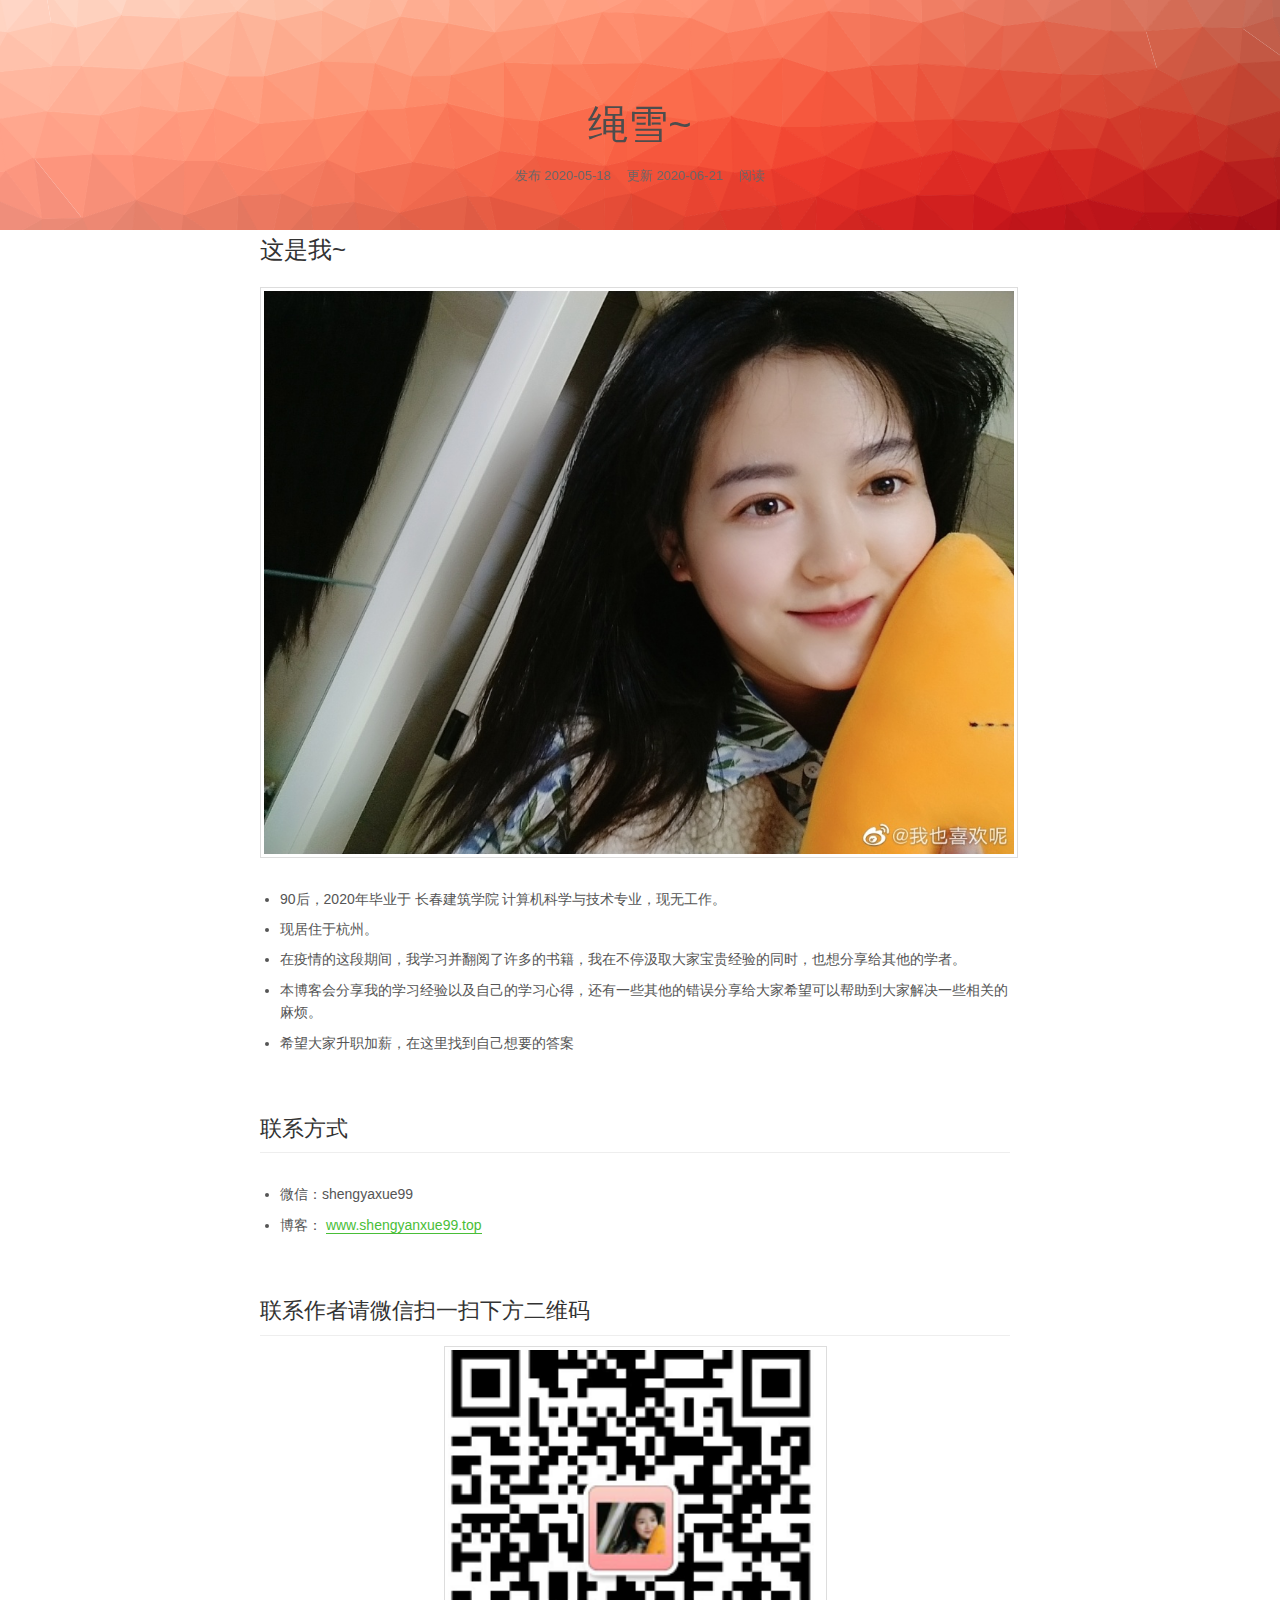
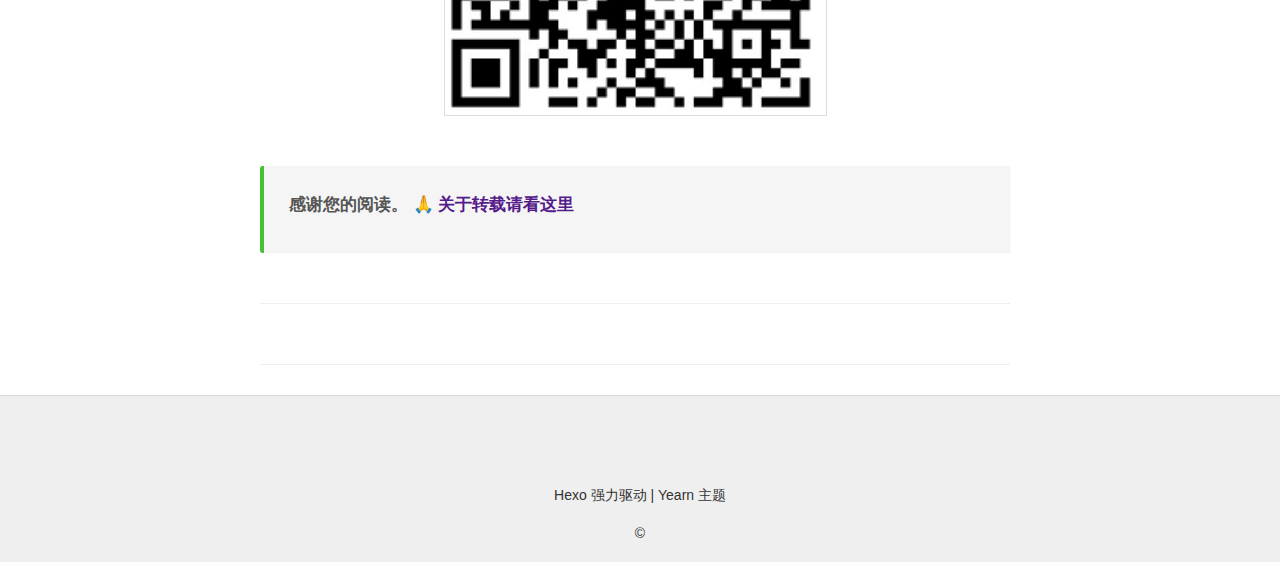
<file: 2020/05/18/我-md/index.html>
<!DOCTYPE html>
<html lang="en">
<head>
  <meta charset="UTF-8">
  <meta http-equiv="X-UA-Compatible" content="IE=edge,chrome=1">
  <meta name="viewport" content="width=device-width, initial-scale=1, maximum-scale=1, user-scalable=no">
  <meta name="keywords" content="" />
  <meta name="description" content="" />
  <meta http-equiv="x-dns-prefetch-control" content="on">
  <link rel="dns-prefetch" href="https://busuanzi.ibruce.info">
  <link rel="dns-prefetch" href="https://at.alicdn.com">
  
  
  
  <link rel="stylesheet" type="text/css" href="/./style/main.css">
	<link rel="shortcut icon" href="/img/me.jpg" title="Favicon">
  <link rel="stylesheet" href="https://cdn.jsdelivr.net/npm/gitalk@1/dist/gitalk.css">
	<title>绳雪~</title>
  
  
<meta name="generator" content="Hexo 4.2.1"></head>
<body>
  <canvas id="pattern-placeholder" height="230"></canvas>
<div class="navbar-header">
  <a class="blog-title" href="/">绳艳雪</a>
  <a class="face-img" href="/">
    <img src="/img/me.jpg">
  </a>
</div>
<main>
  <div class="article-title">
    
  
  <h1 class="title">
    绳雪~
  </h1>
  


    <ul class="article-info">
      <li>
        发布
        <time datetime="2020-05-18T12:58:30.000Z" itemprop="datePublished">2020-05-18</time>
      </li>
      <li>
        
    更新 <time datetime="2020-06-21T01:58:11.910Z" itemprop="dateUpdated">2020-06-21</time>

      </li>
      <li id="busuanzi_container_page_pv">
        阅读 <span id="busuanzi_value_page_pv"></span>
      </li>
    </ul>
  </div>
  <div class="container">
    <div class="article">
      <div class="content">
        
        <h1 id="这是我"><a href="#这是我" class="headerlink" title="这是我~"></a>这是我~</h1><p><img src="/img/xue.jpg" alt="我没有开美颜呦"></p>
<ul>
<li>90后，2020年毕业于 长春建筑学院 计算机科学与技术专业，现无工作。</li>
<li>现居住于杭州。</li>
<li>在疫情的这段期间，我学习并翻阅了许多的书籍，我在不停汲取大家宝贵经验的同时，也想分享给其他的学者。</li>
<li>本博客会分享我的学习经验以及自己的学习心得，还有一些其他的错误分享给大家希望可以帮助到大家解决一些相关的麻烦。</li>
<li>希望大家升职加薪，在这里找到自己想要的答案</li>
</ul>
<hr>
<h2 id="联系方式"><a href="#联系方式" class="headerlink" title="联系方式"></a>联系方式</h2><ul>
<li>微信：shengyaxue99</li>
<li>博客： <a href="http://shengyanxue.top/" target="_blank" rel="noopener">www.shengyanxue99.top</a></li>
</ul>
<hr>
<h2 id="联系作者请微信扫一扫下方二维码"><a href="#联系作者请微信扫一扫下方二维码" class="headerlink" title="联系作者请微信扫一扫下方二维码"></a>联系作者请微信扫一扫下方二维码</h2><img src="/img/erwei.png" width="50%">

      </div>
        <div class="support-author">
          <p>感谢您的阅读。 🙏
          <a href="" target="_blank">关于转载请看这里</a>
            <!--<a class="btn-pay"  href="#pay-modal">¥ 打赏支持</a>-->
          </p>
        </div>
        <!--
            <div class="like ">
              <div class="like-button">
                <a id="like-note" href="">
                  <i class="icon-heart"></i>喜欢
                </a>
              </div>
              <span id="likes-count">256</span>
            </div>
        -->
        <div class="otherLink">
          <div class="previous">
          </div>
          <div class="next">
          </div>
        </div>
        <div class="comments" id="comments">
          

        </div>
      </div>
    </div>
   </div>
</main>
<div class="footer">
  <div class="info">
    <p>
    <a href="https://hexo.io" target="_blank" rel="noopener"> Hexo </a> 强力驱动 |
      <a href="https://github.com/Youthink/hexo-themes-yearn" target="_blank" rel="noopener"> Yearn </a>
      主题
    </p>
    <p>&copy; </p>
  </div>
</div>
<script async src="//busuanzi.ibruce.info/busuanzi/2.3/busuanzi.pure.mini.js"></script>

<script>//console
  var consoleConfig = ''.split(',');
  var canConsole = ;
  var consoleInfo = (function(consoleConfig) {
  if (!canConsole || !consoleConfig || consoleConfig.length < 1) {
    return;
  }
  var consoleColor = '#6190e8';
  var _console;
  var backgroundTextStyle = 'padding: 1px 5px;color: #fff;background: ' + consoleColor + ';'
  var textStyle = 'color: ' + consoleColor + ';';

  consoleConfig.map(o => {
    var num = (o.match(/%c/g) || []).length;
    if(/^http(s)?:\/\//.test(o)) {
      console.log('%c     ', 'background: url(' + o + ') no-repeat left center;font-size: 180px;');
      return;
    }
    if (num > 0) {
      var logArguments = [];
      for (var i = 0; i < num; i++) {
        if (i % 2 === 0) {
          logArguments.push(backgroundTextStyle);
        } else {
          logArguments.push(textStyle);
        }
      }
      (_console = console).log.apply(_console, ['%c' + o, textStyle].concat(logArguments));
      return;
    }
    console.log('%c' + o, textStyle);
  });
}(consoleConfig));</script><script type="text/javascript" src="/./js/main.js"></script>

  <script src="//at.alicdn.com/t/font_159214_mvtxvg9me9.js"></script>
</body>
</html>
</file>
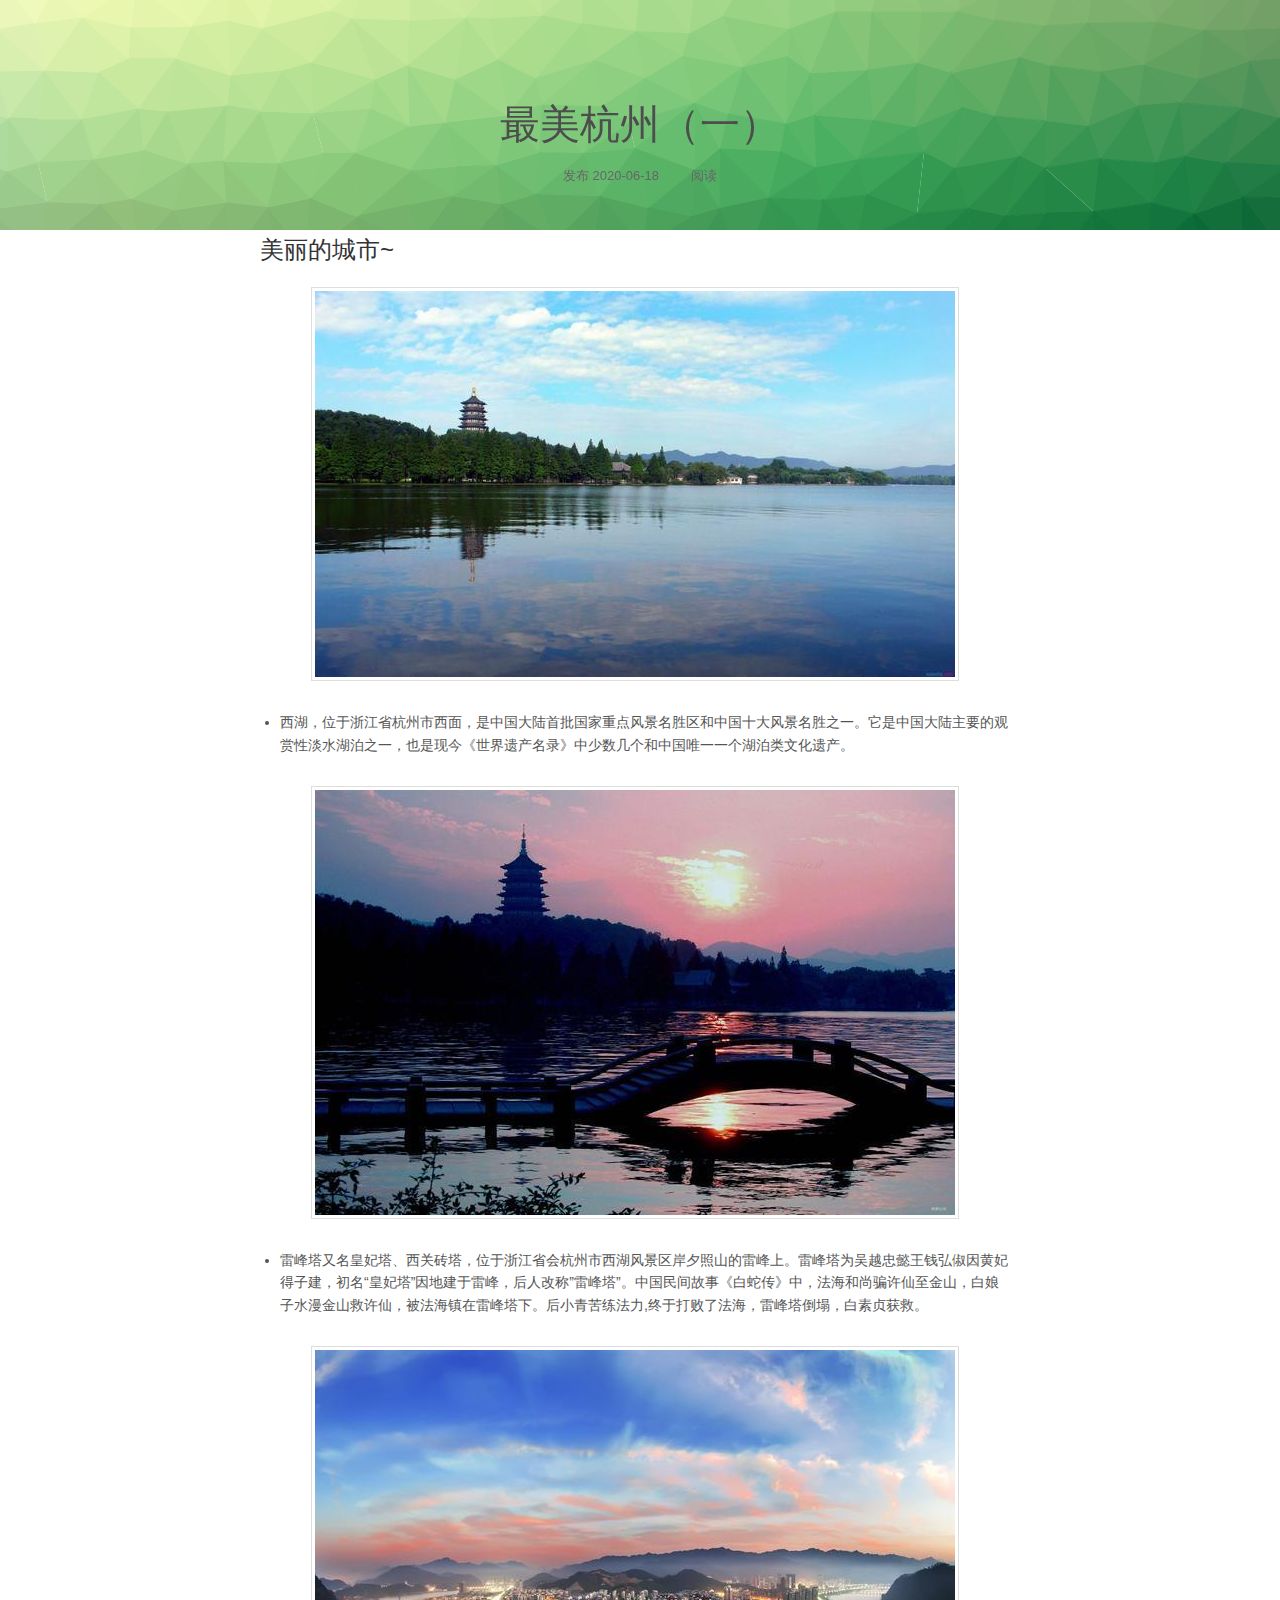
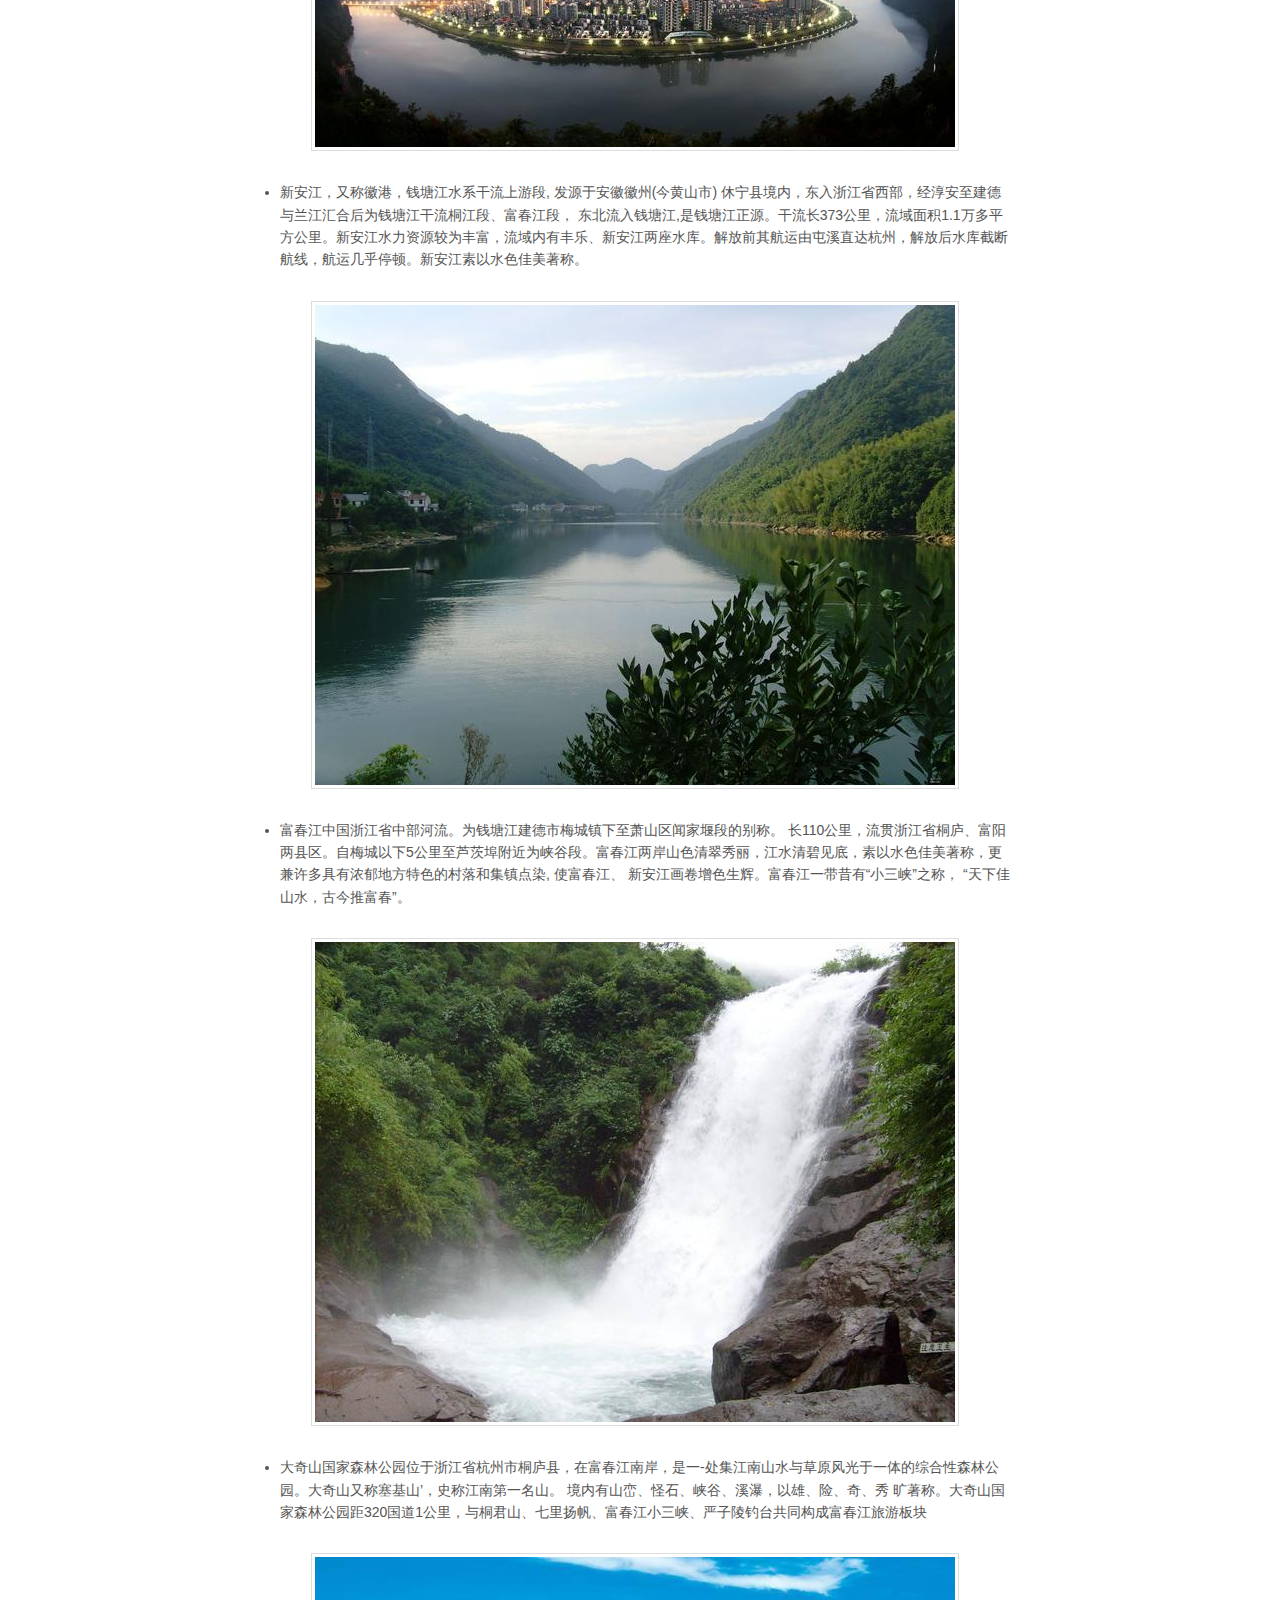
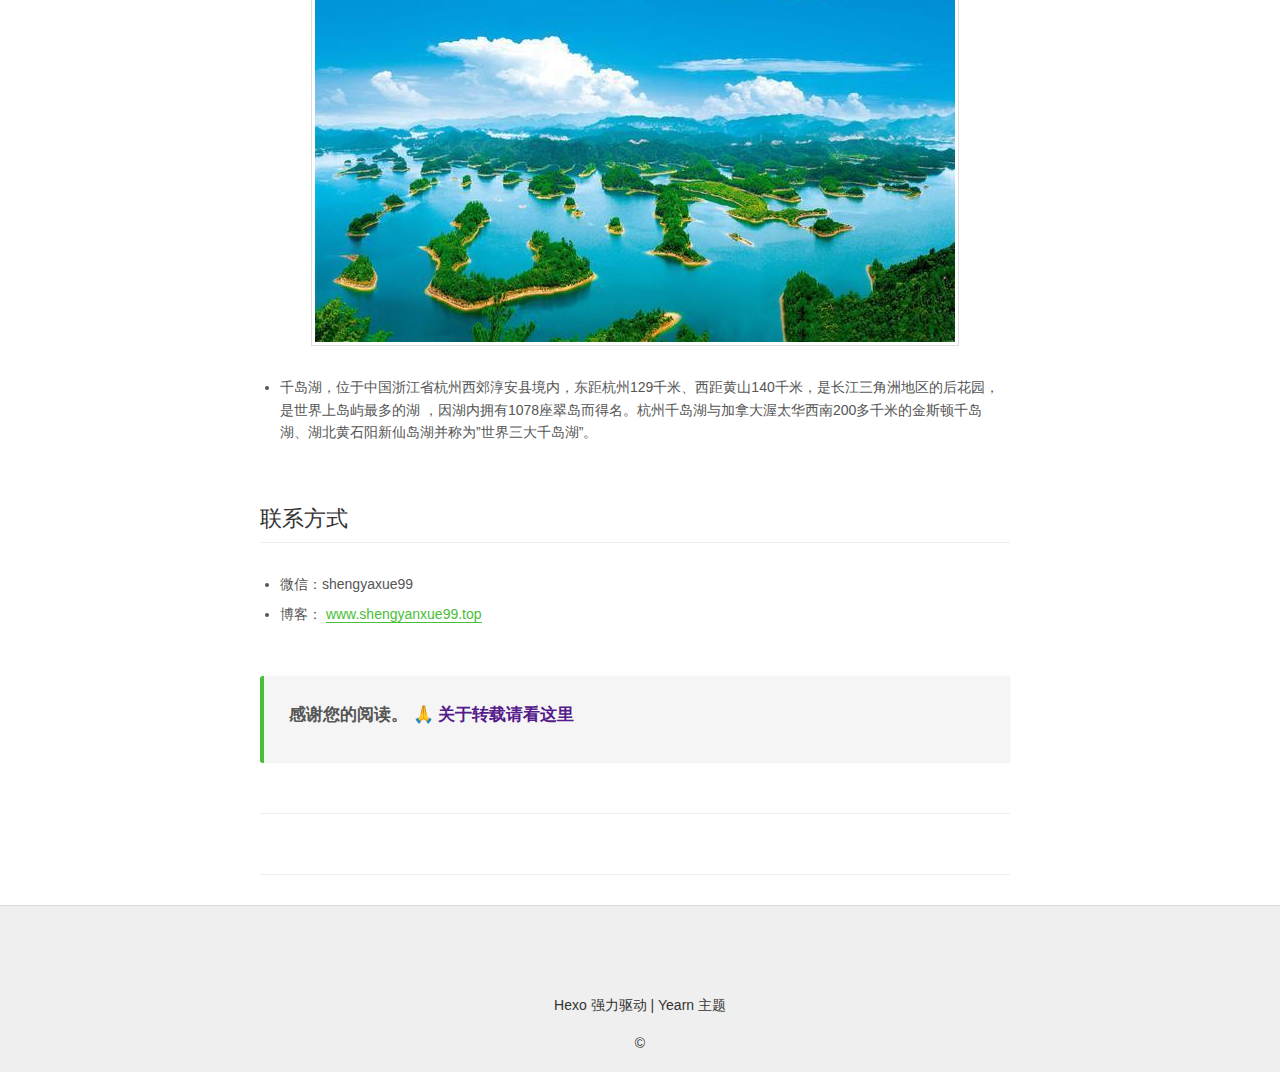
<file: 2020/06/18/最美杭州(一)/index.html>
<!DOCTYPE html>
<html lang="en">
<head>
  <meta charset="UTF-8">
  <meta http-equiv="X-UA-Compatible" content="IE=edge,chrome=1">
  <meta name="viewport" content="width=device-width, initial-scale=1, maximum-scale=1, user-scalable=no">
  <meta name="keywords" content="" />
  <meta name="description" content="" />
  <meta http-equiv="x-dns-prefetch-control" content="on">
  <link rel="dns-prefetch" href="https://busuanzi.ibruce.info">
  <link rel="dns-prefetch" href="https://at.alicdn.com">
  
  
  
  <link rel="stylesheet" type="text/css" href="/./style/main.css">
	<link rel="shortcut icon" href="/img/me.jpg" title="Favicon">
  <link rel="stylesheet" href="https://cdn.jsdelivr.net/npm/gitalk@1/dist/gitalk.css">
	<title>最美杭州（一）</title>
  
  
<meta name="generator" content="Hexo 4.2.1"></head>
<body>
  <canvas id="pattern-placeholder" height="230"></canvas>
<div class="navbar-header">
  <a class="blog-title" href="/">绳艳雪</a>
  <a class="face-img" href="/">
    <img src="/img/me.jpg">
  </a>
</div>
<main>
  <div class="article-title">
    
  
  <h1 class="title">
    最美杭州（一）
  </h1>
  


    <ul class="article-info">
      <li>
        发布
        <time datetime="2020-06-18T12:58:30.000Z" itemprop="datePublished">2020-06-18</time>
      </li>
      <li>
        
      </li>
      <li id="busuanzi_container_page_pv">
        阅读 <span id="busuanzi_value_page_pv"></span>
      </li>
    </ul>
  </div>
  <div class="container">
    <div class="article">
      <div class="content">
        
        <h1 id="美丽的城市"><a href="#美丽的城市" class="headerlink" title="美丽的城市~"></a>美丽的城市~</h1><p><img src="/img/1.jpeg" alt="西湖"></p>
<ul>
<li>西湖，位于浙江省杭州市西面，是中国大陆首批国家重点风景名胜区和中国十大风景名胜之一。它是中国大陆主要的观赏性淡水湖泊之一，也是现今《世界遗产名录》中少数几个和中国唯一一个湖泊类文化遗产。</li>
</ul>
<p><img src="/img/2.jpeg" alt="雷峰塔"></p>
<ul>
<li>雷峰塔又名皇妃塔、西关砖塔，位于浙江省会杭州市西湖风景区岸夕照山的雷峰上。雷峰塔为吴越忠懿王钱弘俶因黄妃得子建，初名“皇妃塔”因地建于雷峰，后人改称”雷峰塔”。中国民间故事《白蛇传》中，法海和尚骗许仙至金山，白娘子水漫金山救许仙，被法海镇在雷峰塔下。后小青苦练法力,终于打败了法海，雷峰塔倒塌，白素贞获救。</li>
</ul>
<p><img src="/img/3.jpeg" alt="新安江"></p>
<ul>
<li>新安江，又称徽港，钱塘江水系干流上游段, 发源于安徽徽州(今黄山市) 休宁县境内，东入浙江省西部，经淳安至建德与兰江汇合后为钱塘江干流桐江段、富春江段， 东北流入钱塘江,是钱塘江正源。干流长373公里，流域面积1.1万多平方公里。新安江水力资源较为丰富，流域内有丰乐、新安江两座水库。解放前其航运由屯溪直达杭州，解放后水库截断航线，航运几乎停顿。新安江素以水色佳美著称。</li>
</ul>
<p><img src="/img/4.jpeg" alt="富春江"></p>
<ul>
<li>富春江中国浙江省中部河流。为钱塘江建德市梅城镇下至萧山区闻家堰段的别称。 长110公里，流贯浙江省桐庐、富阳两县区。自梅城以下5公里至芦茨埠附近为峡谷段。富春江两岸山色清翠秀丽，江水清碧见底，素以水色佳美著称，更兼许多具有浓郁地方特色的村落和集镇点染, 使富春江、 新安江画卷增色生辉。富春江一带昔有“小三峡”之称， “天下佳山水，古今推富春”。</li>
</ul>
<p><img src="/img/5.jpeg" alt="大奇山"></p>
<ul>
<li>大奇山国家森林公园位于浙江省杭州市桐庐县，在富春江南岸，是一-处集江南山水与草原风光于一体的综合性森林公园。大奇山又称塞基山’，史称江南第一名山。 境内有山峦、怪石、峡谷、溪瀑，以雄、险、奇、秀 旷著称。大奇山国家森林公园距320国道1公里，与桐君山、七里扬帆、富春江小三峡、严子陵钓台共同构成富春江旅游板块</li>
</ul>
<p><img src="/img/6.jpeg" alt="千岛湖"></p>
<ul>
<li>千岛湖，位于中国浙江省杭州西郊淳安县境内，东距杭州129千米、西距黄山140千米，是长江三角洲地区的后花园，是世界上岛屿最多的湖 ，因湖内拥有1078座翠岛而得名。杭州千岛湖与加拿大渥太华西南200多千米的金斯顿千岛湖、湖北黄石阳新仙岛湖并称为”世界三大千岛湖”。</li>
</ul>
<hr>
<h2 id="联系方式"><a href="#联系方式" class="headerlink" title="联系方式"></a>联系方式</h2><ul>
<li>微信：shengyaxue99</li>
<li>博客： <a href="http://shengyanxue.top/" target="_blank" rel="noopener">www.shengyanxue99.top</a></li>
</ul>

      </div>
        <div class="support-author">
          <p>感谢您的阅读。 🙏
          <a href="" target="_blank">关于转载请看这里</a>
            <!--<a class="btn-pay"  href="#pay-modal">¥ 打赏支持</a>-->
          </p>
        </div>
        <!--
            <div class="like ">
              <div class="like-button">
                <a id="like-note" href="">
                  <i class="icon-heart"></i>喜欢
                </a>
              </div>
              <span id="likes-count">256</span>
            </div>
        -->
        <div class="otherLink">
          <div class="previous">
          </div>
          <div class="next">
          </div>
        </div>
        <div class="comments" id="comments">
          

        </div>
      </div>
    </div>
   </div>
</main>
<div class="footer">
  <div class="info">
    <p>
    <a href="https://hexo.io" target="_blank" rel="noopener"> Hexo </a> 强力驱动 |
      <a href="https://github.com/Youthink/hexo-themes-yearn" target="_blank" rel="noopener"> Yearn </a>
      主题
    </p>
    <p>&copy; </p>
  </div>
</div>
<script async src="//busuanzi.ibruce.info/busuanzi/2.3/busuanzi.pure.mini.js"></script>

<script>//console
  var consoleConfig = ''.split(',');
  var canConsole = ;
  var consoleInfo = (function(consoleConfig) {
  if (!canConsole || !consoleConfig || consoleConfig.length < 1) {
    return;
  }
  var consoleColor = '#6190e8';
  var _console;
  var backgroundTextStyle = 'padding: 1px 5px;color: #fff;background: ' + consoleColor + ';'
  var textStyle = 'color: ' + consoleColor + ';';

  consoleConfig.map(o => {
    var num = (o.match(/%c/g) || []).length;
    if(/^http(s)?:\/\//.test(o)) {
      console.log('%c     ', 'background: url(' + o + ') no-repeat left center;font-size: 180px;');
      return;
    }
    if (num > 0) {
      var logArguments = [];
      for (var i = 0; i < num; i++) {
        if (i % 2 === 0) {
          logArguments.push(backgroundTextStyle);
        } else {
          logArguments.push(textStyle);
        }
      }
      (_console = console).log.apply(_console, ['%c' + o, textStyle].concat(logArguments));
      return;
    }
    console.log('%c' + o, textStyle);
  });
}(consoleConfig));</script><script type="text/javascript" src="/./js/main.js"></script>

  <script src="//at.alicdn.com/t/font_159214_mvtxvg9me9.js"></script>
</body>
</html>
</file>
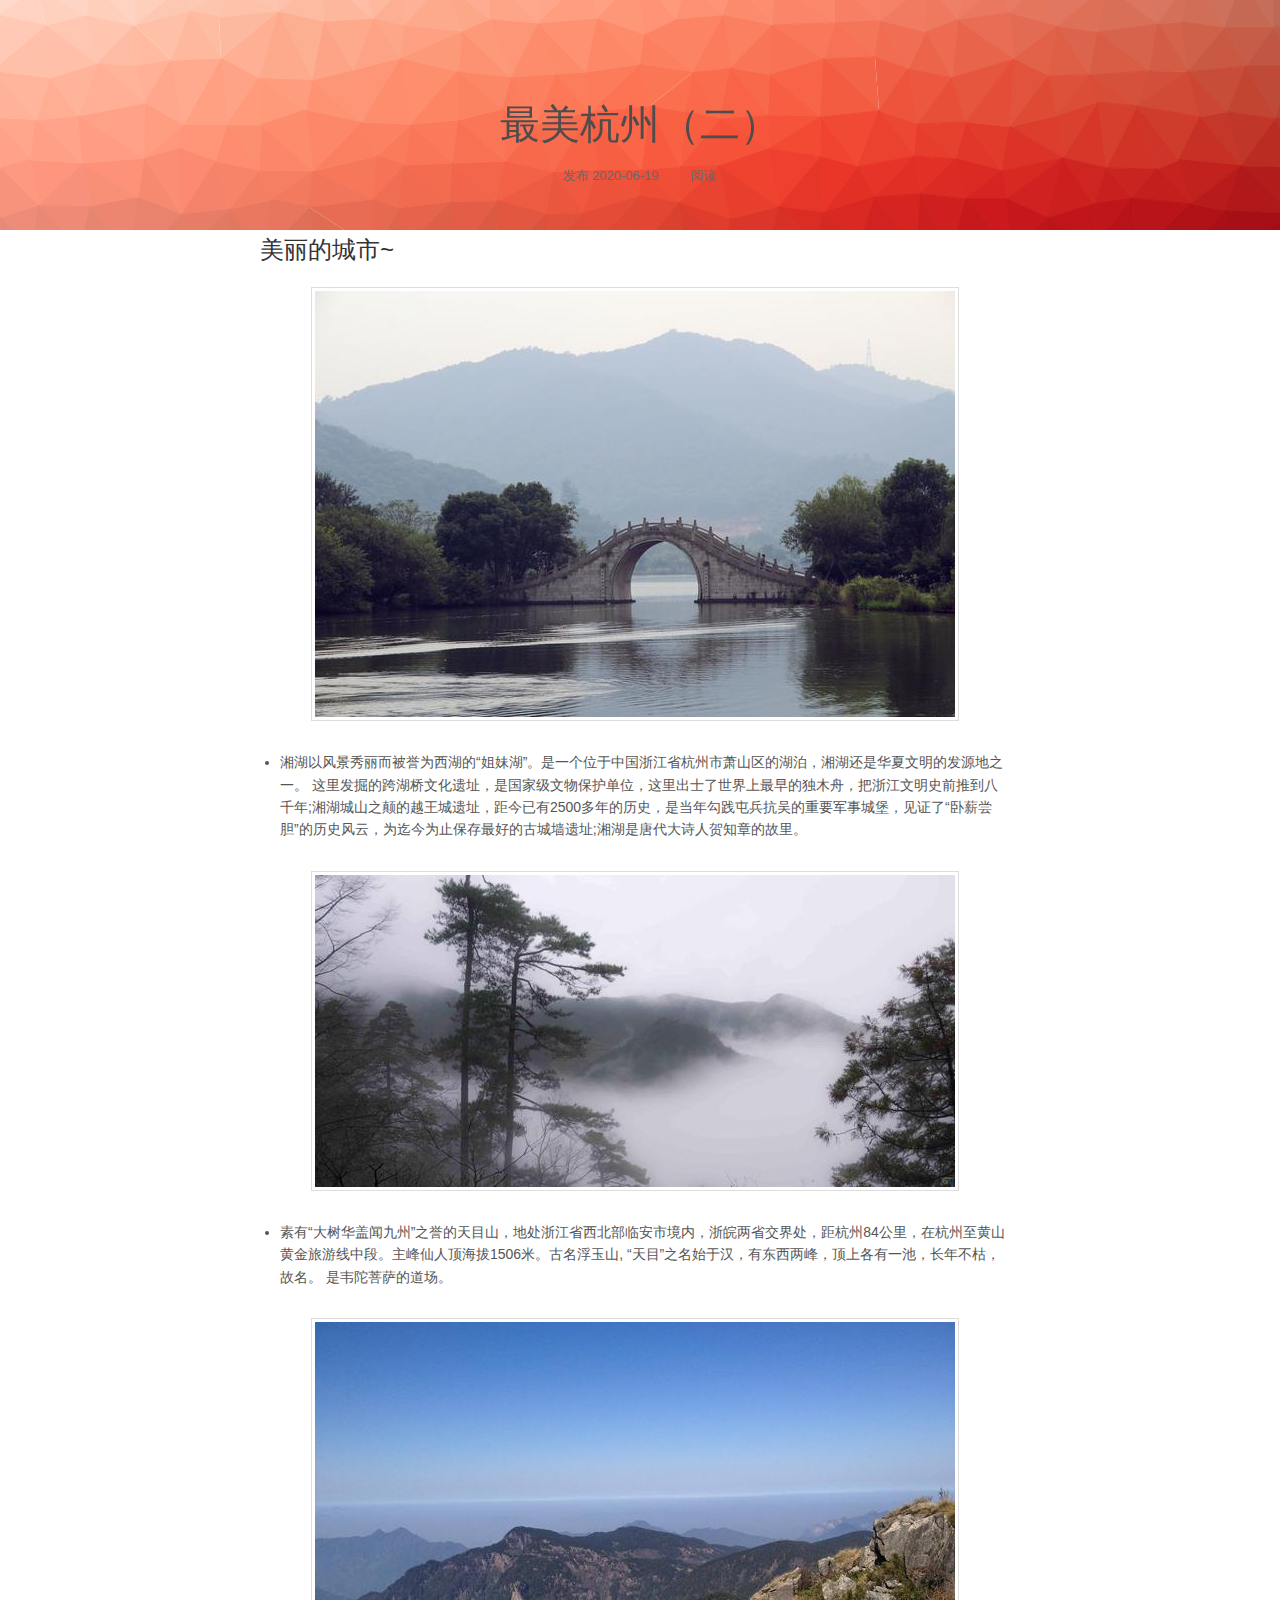
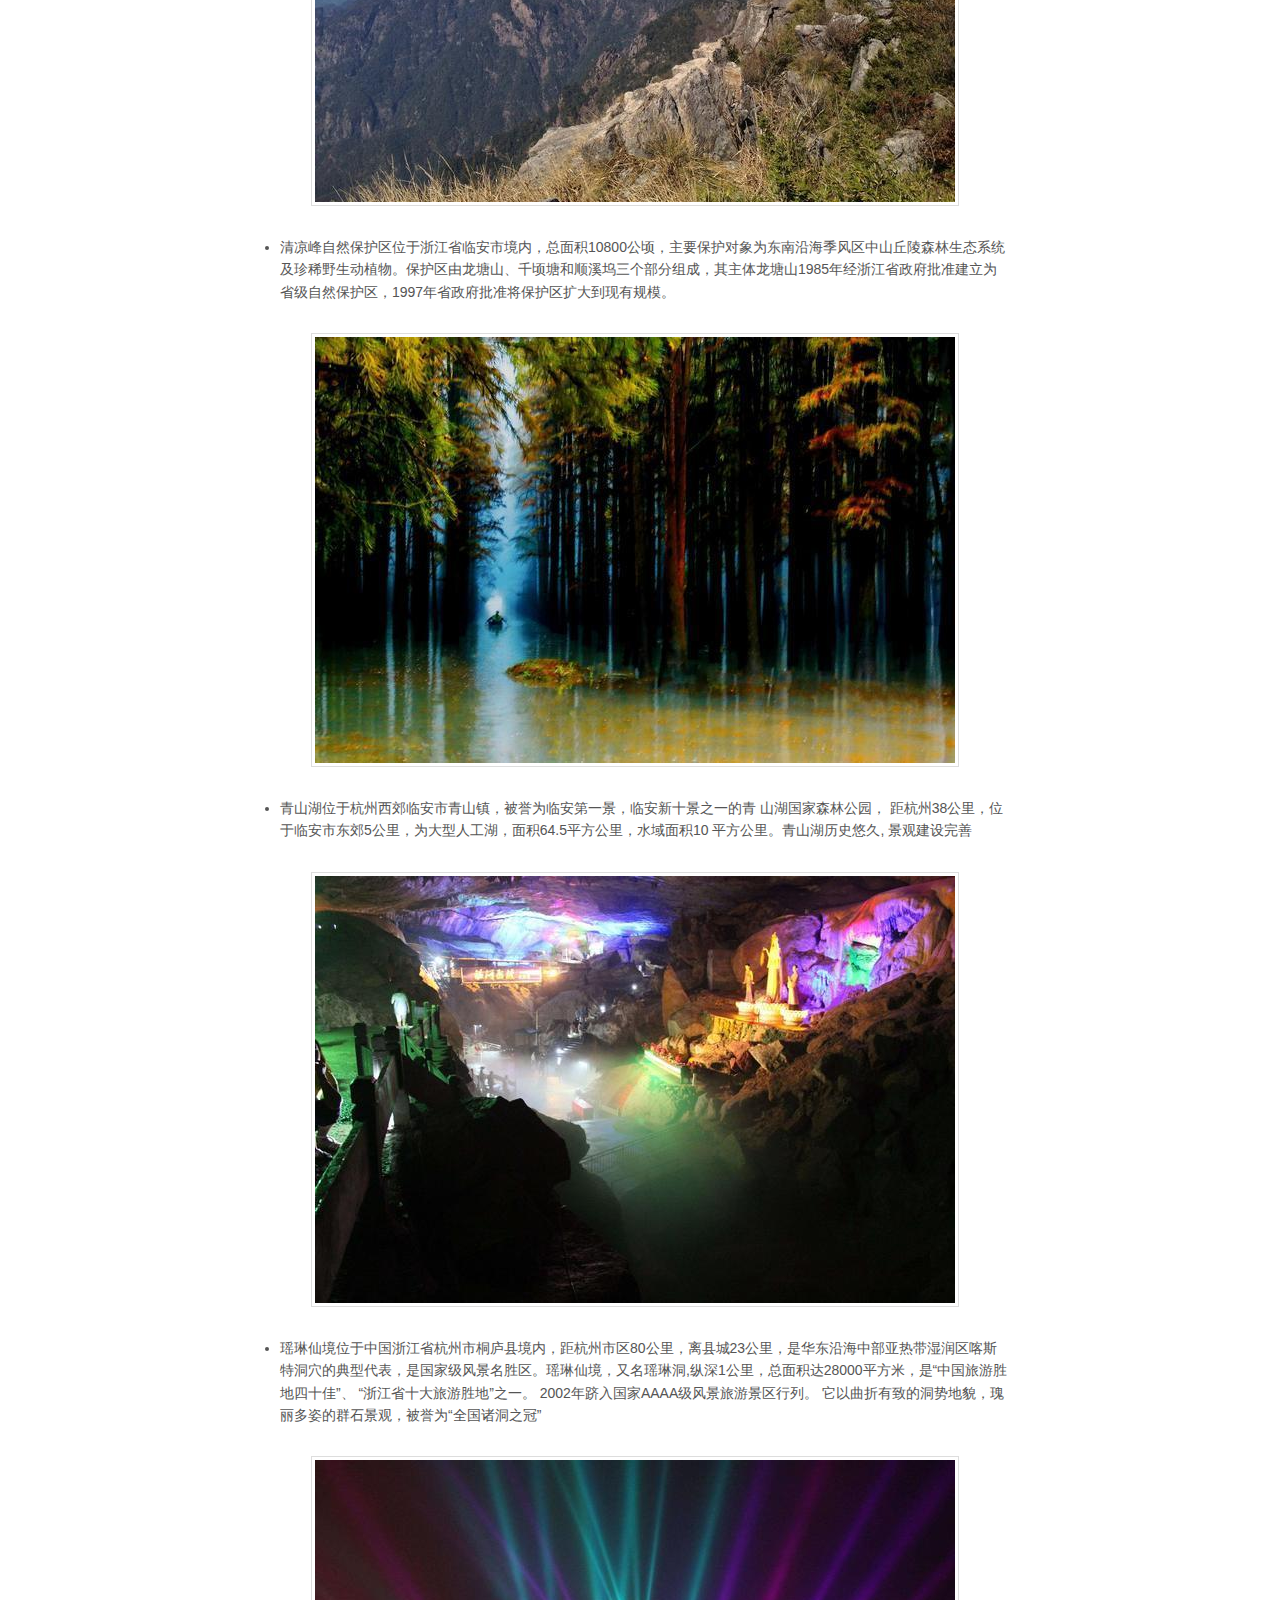
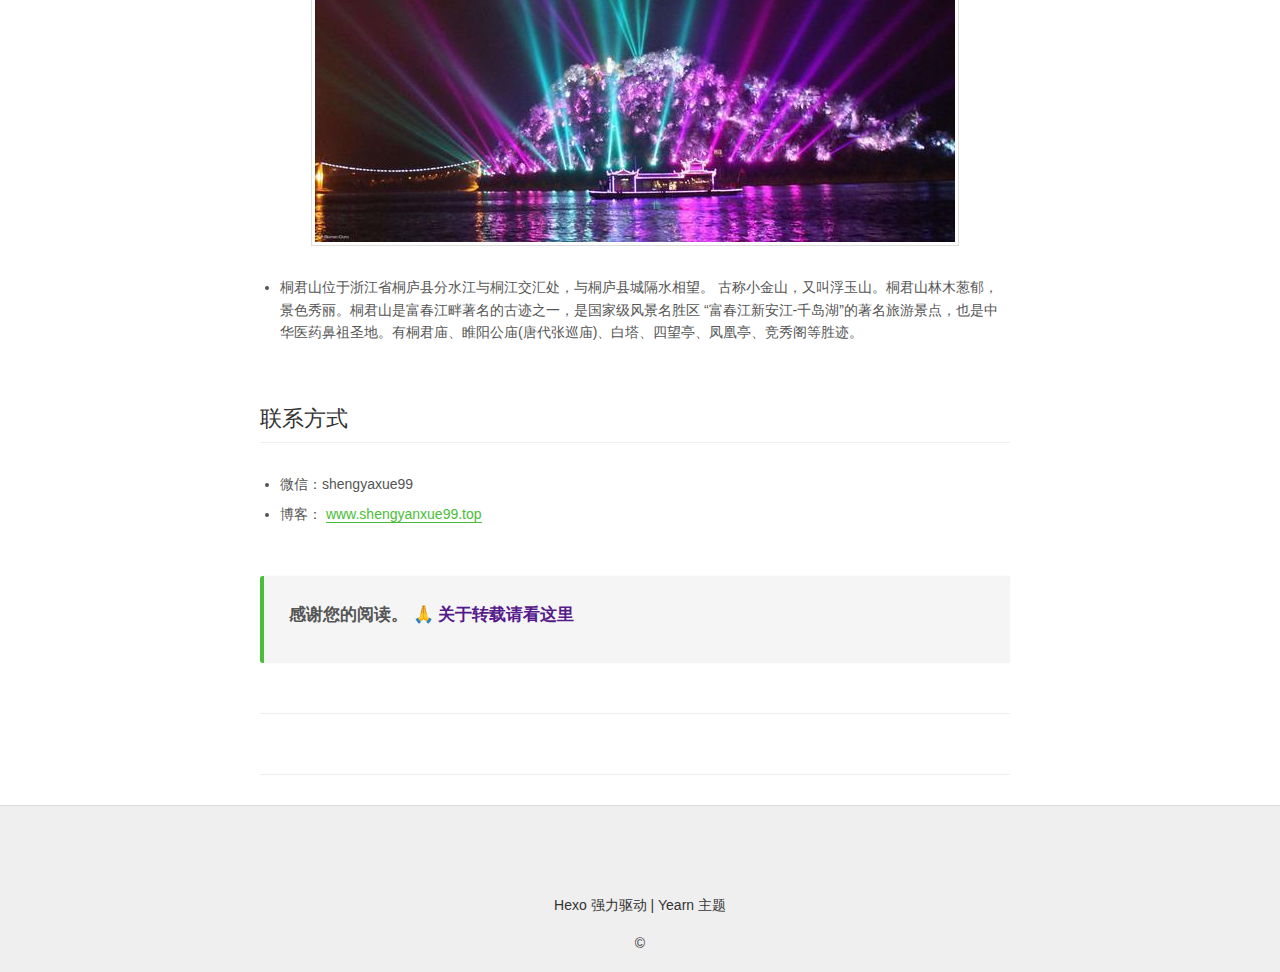
<file: 2020/06/19/最美杭州(二)/index.html>
<!DOCTYPE html>
<html lang="en">
<head>
  <meta charset="UTF-8">
  <meta http-equiv="X-UA-Compatible" content="IE=edge,chrome=1">
  <meta name="viewport" content="width=device-width, initial-scale=1, maximum-scale=1, user-scalable=no">
  <meta name="keywords" content="" />
  <meta name="description" content="" />
  <meta http-equiv="x-dns-prefetch-control" content="on">
  <link rel="dns-prefetch" href="https://busuanzi.ibruce.info">
  <link rel="dns-prefetch" href="https://at.alicdn.com">
  
  
  
  <link rel="stylesheet" type="text/css" href="/./style/main.css">
	<link rel="shortcut icon" href="/img/me.jpg" title="Favicon">
  <link rel="stylesheet" href="https://cdn.jsdelivr.net/npm/gitalk@1/dist/gitalk.css">
	<title>最美杭州（二）</title>
  
  
<meta name="generator" content="Hexo 4.2.1"></head>
<body>
  <canvas id="pattern-placeholder" height="230"></canvas>
<div class="navbar-header">
  <a class="blog-title" href="/">绳艳雪</a>
  <a class="face-img" href="/">
    <img src="/img/me.jpg">
  </a>
</div>
<main>
  <div class="article-title">
    
  
  <h1 class="title">
    最美杭州（二）
  </h1>
  


    <ul class="article-info">
      <li>
        发布
        <time datetime="2020-06-19T12:58:30.000Z" itemprop="datePublished">2020-06-19</time>
      </li>
      <li>
        
      </li>
      <li id="busuanzi_container_page_pv">
        阅读 <span id="busuanzi_value_page_pv"></span>
      </li>
    </ul>
  </div>
  <div class="container">
    <div class="article">
      <div class="content">
        
        <h1 id="美丽的城市"><a href="#美丽的城市" class="headerlink" title="美丽的城市~"></a>美丽的城市~</h1><p><img src="/img/7.jpeg" alt="湘湖"></p>
<ul>
<li>湘湖以风景秀丽而被誉为西湖的“姐妹湖”。是一个位于中国浙江省杭州市萧山区的湖泊，湘湖还是华夏文明的发源地之一。 这里发掘的跨湖桥文化遗址，是国家级文物保护单位，这里出士了世界上最早的独木舟，把浙江文明史前推到八千年;湘湖城山之颠的越王城遗址，距今已有2500多年的历史，是当年勾践屯兵抗吴的重要军事城堡，见证了“卧薪尝胆”的历史风云，为迄今为止保存最好的古城墙遗址;湘湖是唐代大诗人贺知章的故里。</li>
</ul>
<p><img src="/img/8.jpeg" alt="大树华"></p>
<ul>
<li>素有“大树华盖闻九州”之誉的天目山，地处浙江省西北部临安市境内，浙皖两省交界处，距杭州84公里，在杭州至黄山黄金旅游线中段。主峰仙人顶海拔1506米。古名浮玉山, “天目”之名始于汉，有东西两峰，顶上各有一池，长年不枯，故名。 是韦陀菩萨的道场。</li>
</ul>
<p><img src="/img/9.jpeg" alt="清凉峰"></p>
<ul>
<li>清凉峰自然保护区位于浙江省临安市境内，总面积10800公顷，主要保护对象为东南沿海季风区中山丘陵森林生态系统及珍稀野生动植物。保护区由龙塘山、千顷塘和顺溪坞三个部分组成，其主体龙塘山1985年经浙江省政府批准建立为省级自然保护区，1997年省政府批准将保护区扩大到现有规模。</li>
</ul>
<p><img src="/img/10.jpeg" alt="青山湖"></p>
<ul>
<li>青山湖位于杭州西郊临安市青山镇，被誉为临安第一景，临安新十景之一的青 山湖国家森林公园， 距杭州38公里，位于临安市东郊5公里，为大型人工湖，面积64.5平方公里，水域面积10 平方公里。青山湖历史悠久, 景观建设完善</li>
</ul>
<p><img src="/img/11.jpeg" alt="瑶琳仙境"></p>
<ul>
<li>瑶琳仙境位于中国浙江省杭州市桐庐县境内，距杭州市区80公里，离县城23公里，是华东沿海中部亚热带湿润区喀斯特洞穴的典型代表，是国家级风景名胜区。瑶琳仙境，又名瑶琳洞,纵深1公里，总面积达28000平方米，是“中国旅游胜地四十佳”、 “浙江省十大旅游胜地”之一。 2002年跻入国家AAAA级风景旅游景区行列。 它以曲折有致的洞势地貌，瑰丽多姿的群石景观，被誉为“全国诸洞之冠”</li>
</ul>
<p><img src="/img/12.jpeg" alt="桐君山"></p>
<ul>
<li>桐君山位于浙江省桐庐县分水江与桐江交汇处，与桐庐县城隔水相望。 古称小金山，又叫浮玉山。桐君山林木葱郁，景色秀丽。桐君山是富春江畔著名的古迹之一，是国家级风景名胜区 “富春江新安江-千岛湖”的著名旅游景点，也是中华医药鼻祖圣地。有桐君庙、睢阳公庙(唐代张巡庙)、白塔、四望亭、凤凰亭、竞秀阁等胜迹。</li>
</ul>
<hr>
<h2 id="联系方式"><a href="#联系方式" class="headerlink" title="联系方式"></a>联系方式</h2><ul>
<li>微信：shengyaxue99</li>
<li>博客： <a href="http://shengyanxue.top/" target="_blank" rel="noopener">www.shengyanxue99.top</a></li>
</ul>

      </div>
        <div class="support-author">
          <p>感谢您的阅读。 🙏
          <a href="" target="_blank">关于转载请看这里</a>
            <!--<a class="btn-pay"  href="#pay-modal">¥ 打赏支持</a>-->
          </p>
        </div>
        <!--
            <div class="like ">
              <div class="like-button">
                <a id="like-note" href="">
                  <i class="icon-heart"></i>喜欢
                </a>
              </div>
              <span id="likes-count">256</span>
            </div>
        -->
        <div class="otherLink">
          <div class="previous">
          </div>
          <div class="next">
          </div>
        </div>
        <div class="comments" id="comments">
          

        </div>
      </div>
    </div>
   </div>
</main>
<div class="footer">
  <div class="info">
    <p>
    <a href="https://hexo.io" target="_blank" rel="noopener"> Hexo </a> 强力驱动 |
      <a href="https://github.com/Youthink/hexo-themes-yearn" target="_blank" rel="noopener"> Yearn </a>
      主题
    </p>
    <p>&copy; </p>
  </div>
</div>
<script async src="//busuanzi.ibruce.info/busuanzi/2.3/busuanzi.pure.mini.js"></script>

<script>//console
  var consoleConfig = ''.split(',');
  var canConsole = ;
  var consoleInfo = (function(consoleConfig) {
  if (!canConsole || !consoleConfig || consoleConfig.length < 1) {
    return;
  }
  var consoleColor = '#6190e8';
  var _console;
  var backgroundTextStyle = 'padding: 1px 5px;color: #fff;background: ' + consoleColor + ';'
  var textStyle = 'color: ' + consoleColor + ';';

  consoleConfig.map(o => {
    var num = (o.match(/%c/g) || []).length;
    if(/^http(s)?:\/\//.test(o)) {
      console.log('%c     ', 'background: url(' + o + ') no-repeat left center;font-size: 180px;');
      return;
    }
    if (num > 0) {
      var logArguments = [];
      for (var i = 0; i < num; i++) {
        if (i % 2 === 0) {
          logArguments.push(backgroundTextStyle);
        } else {
          logArguments.push(textStyle);
        }
      }
      (_console = console).log.apply(_console, ['%c' + o, textStyle].concat(logArguments));
      return;
    }
    console.log('%c' + o, textStyle);
  });
}(consoleConfig));</script><script type="text/javascript" src="/./js/main.js"></script>

  <script src="//at.alicdn.com/t/font_159214_mvtxvg9me9.js"></script>
</body>
</html>
</file>
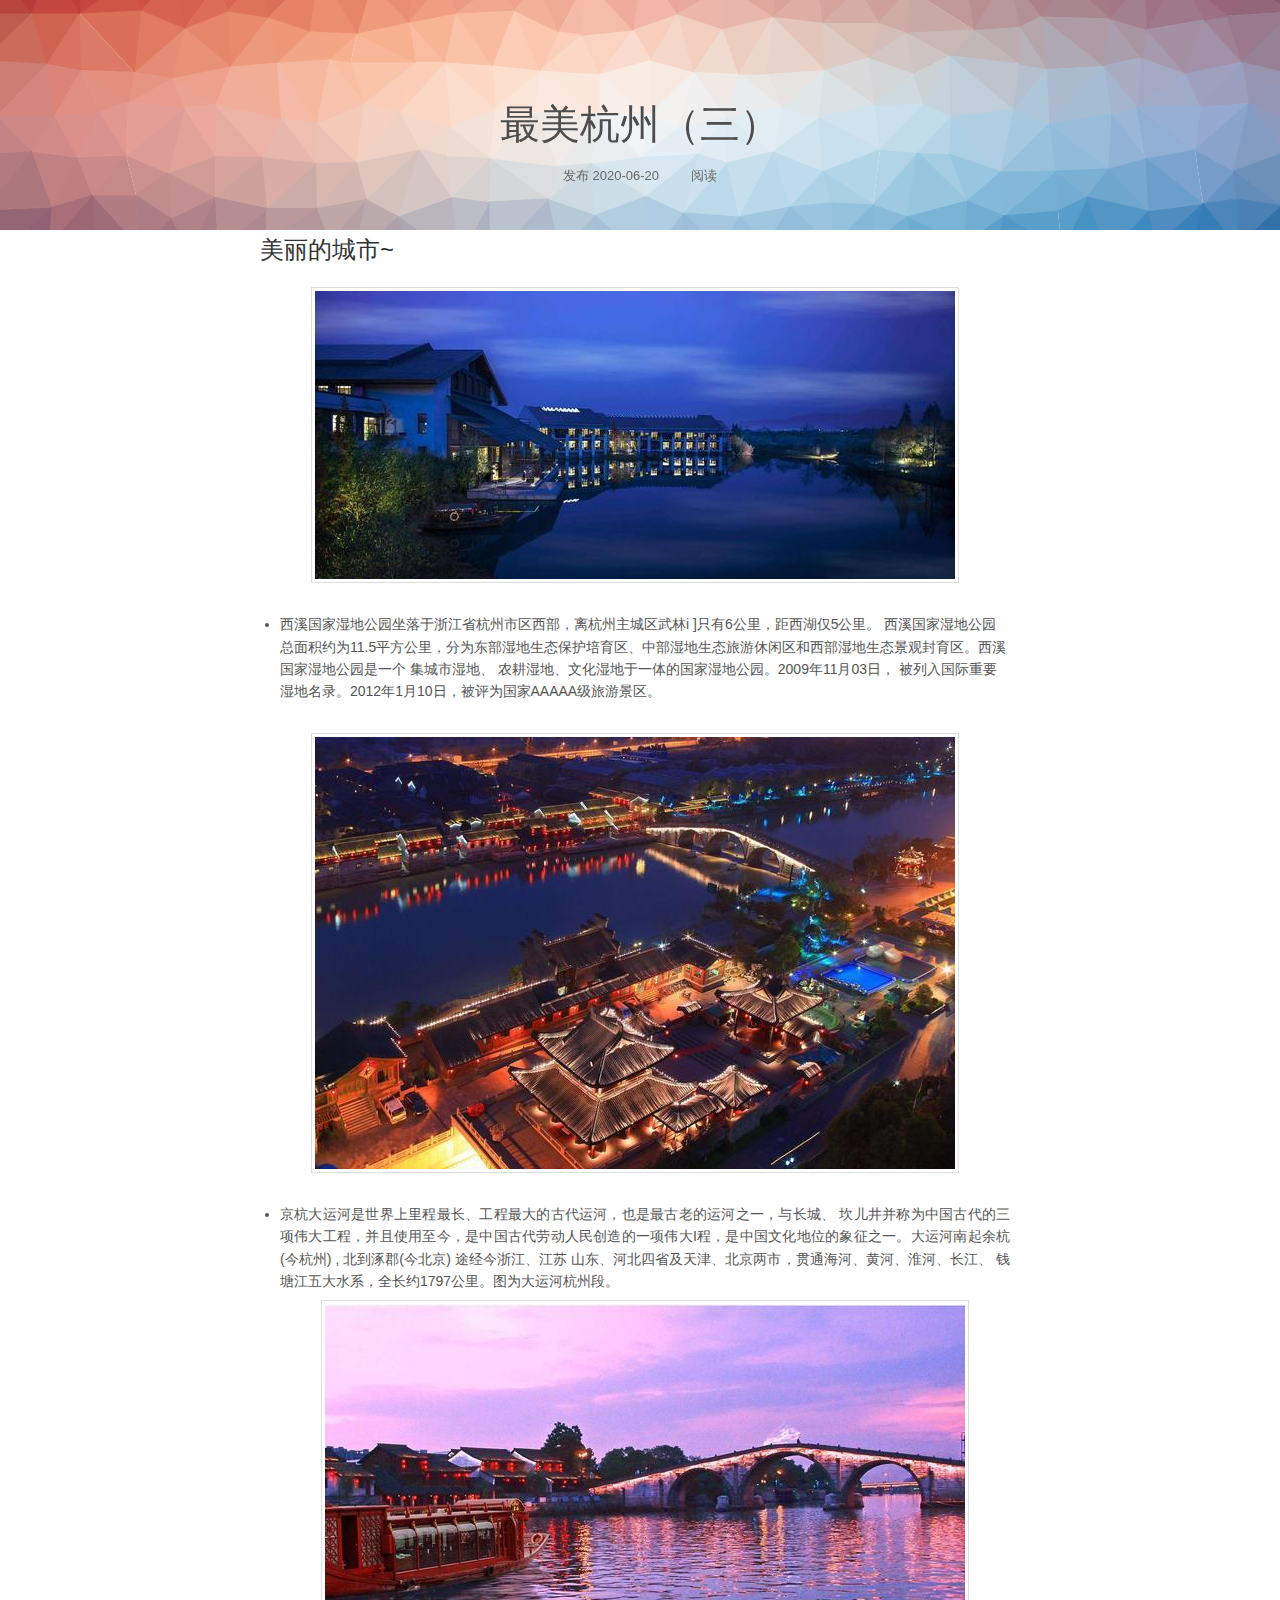
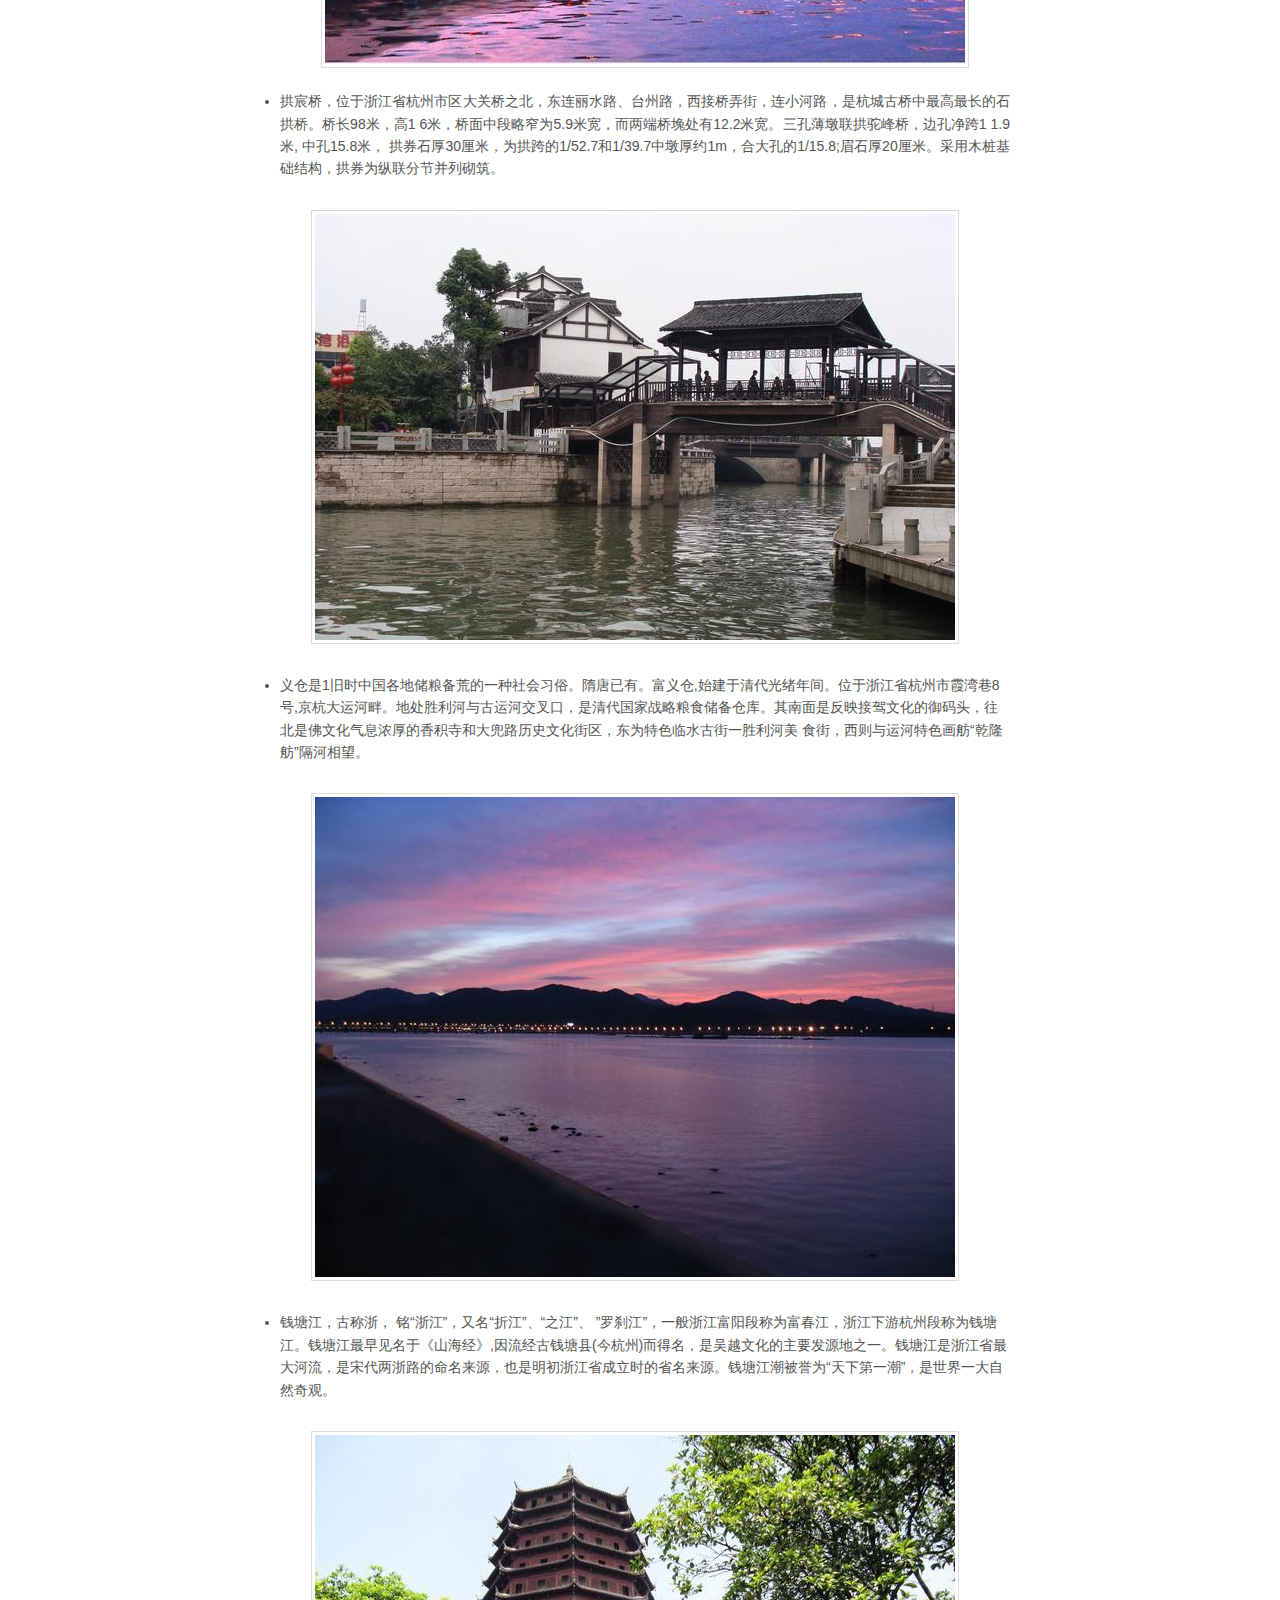
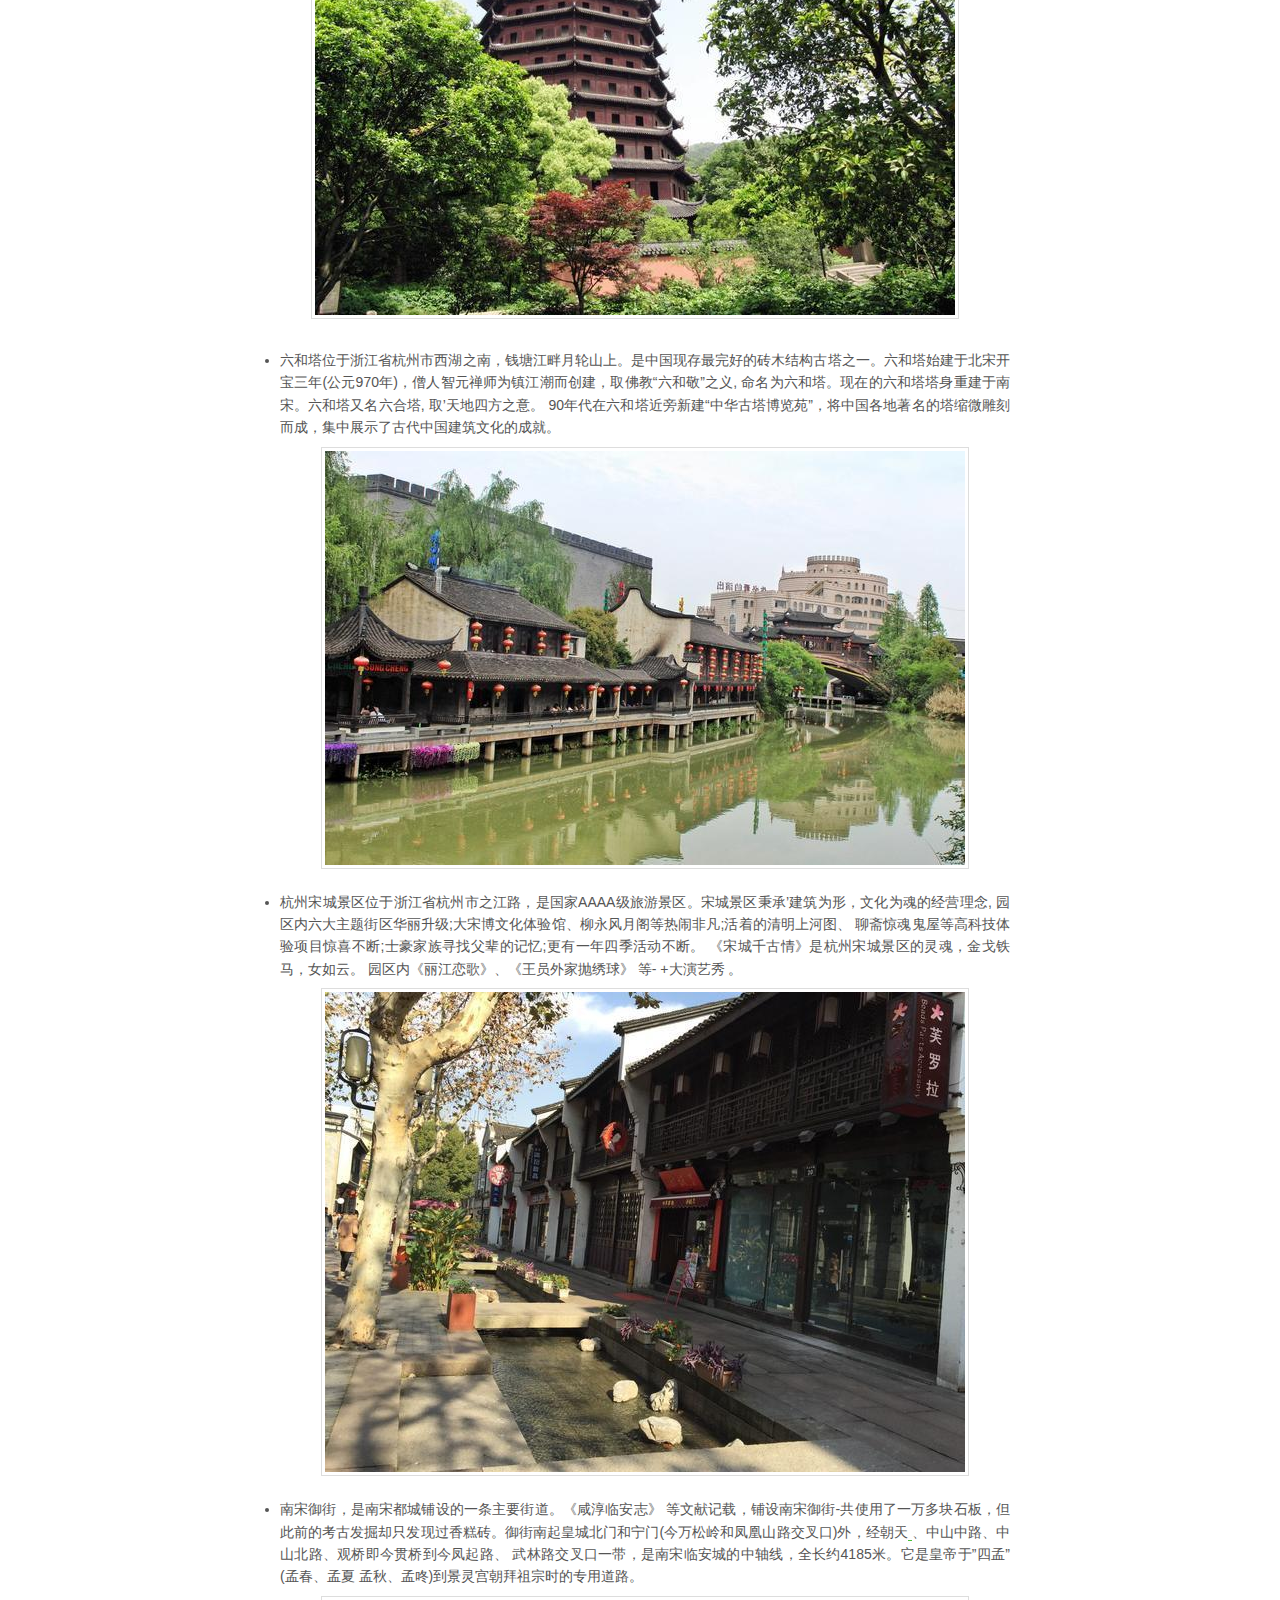
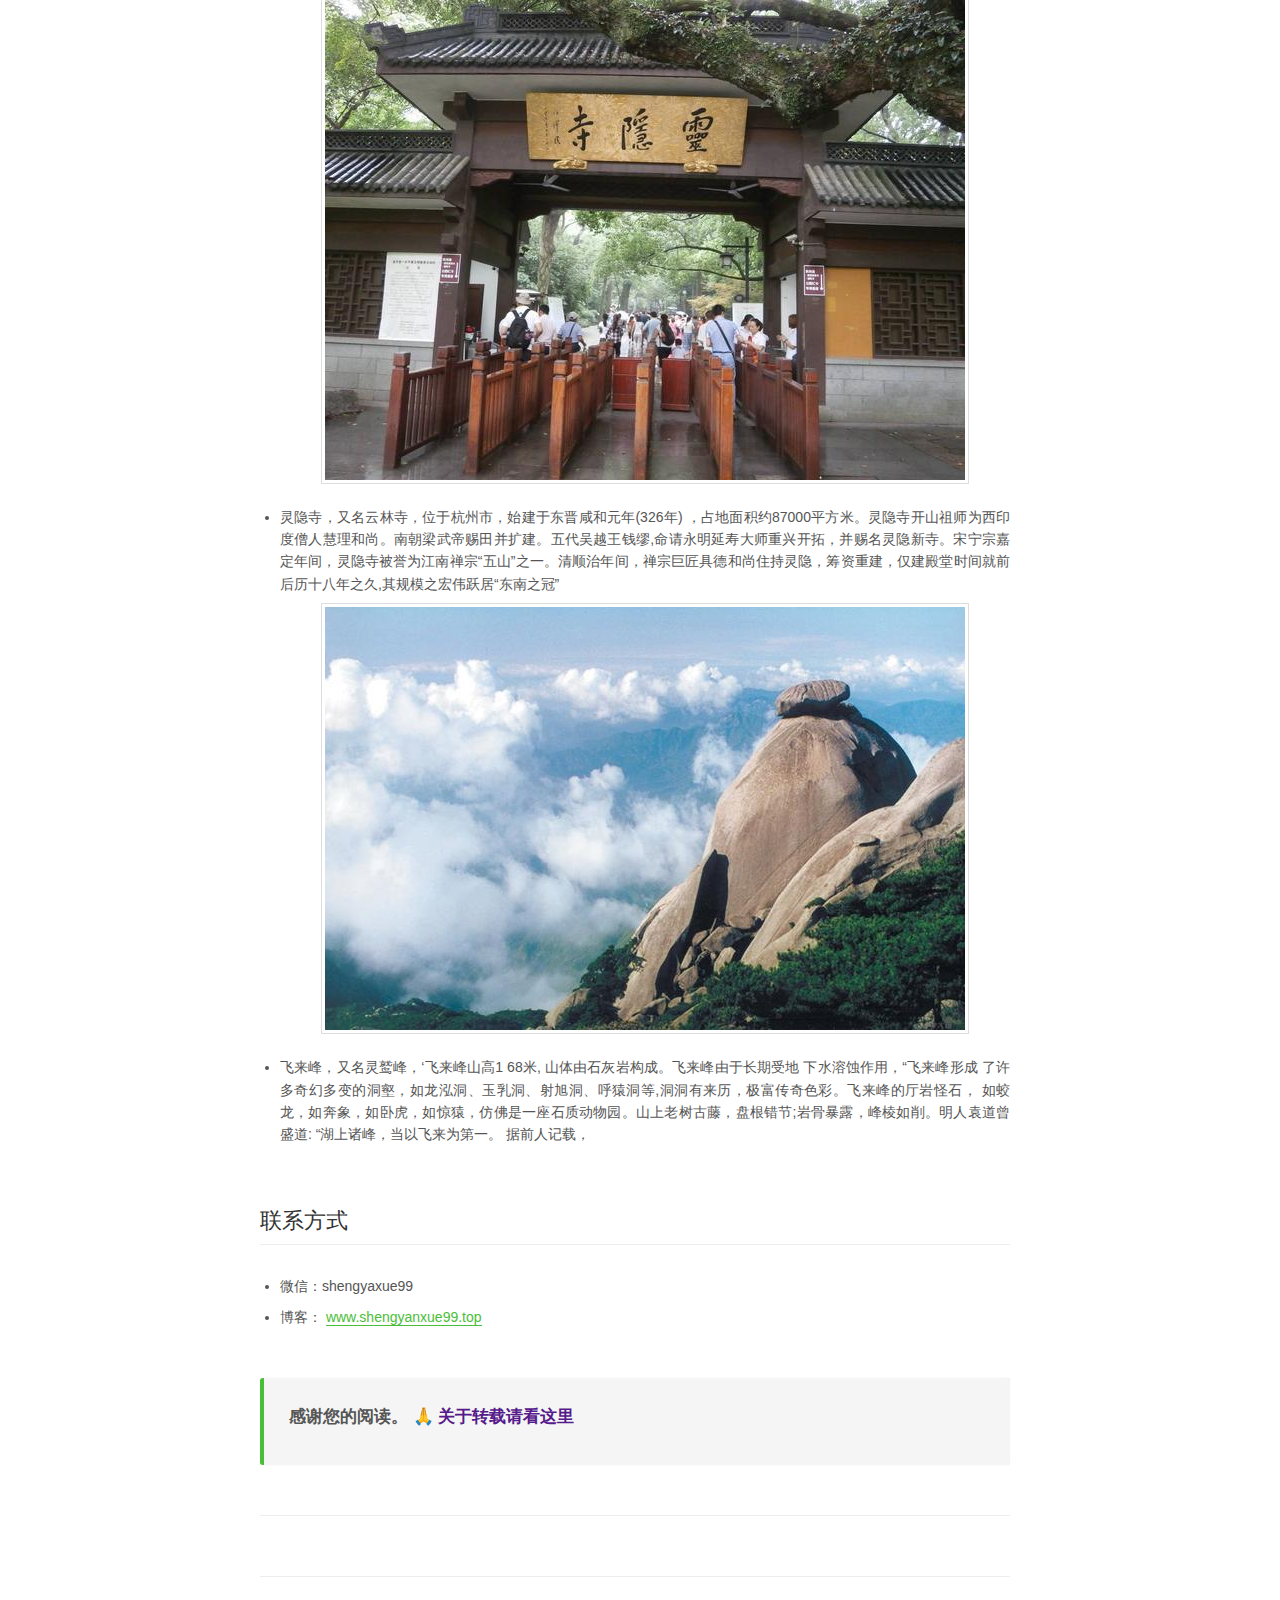
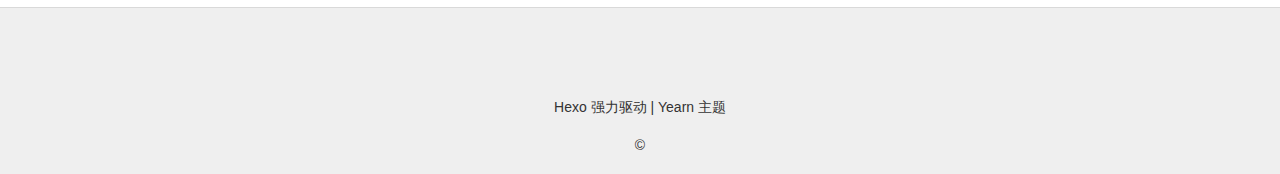
<file: 2020/06/20/最美杭州(三)/index.html>
<!DOCTYPE html>
<html lang="en">
<head>
  <meta charset="UTF-8">
  <meta http-equiv="X-UA-Compatible" content="IE=edge,chrome=1">
  <meta name="viewport" content="width=device-width, initial-scale=1, maximum-scale=1, user-scalable=no">
  <meta name="keywords" content="" />
  <meta name="description" content="" />
  <meta http-equiv="x-dns-prefetch-control" content="on">
  <link rel="dns-prefetch" href="https://busuanzi.ibruce.info">
  <link rel="dns-prefetch" href="https://at.alicdn.com">
  
  
  
  <link rel="stylesheet" type="text/css" href="/./style/main.css">
	<link rel="shortcut icon" href="/img/me.jpg" title="Favicon">
  <link rel="stylesheet" href="https://cdn.jsdelivr.net/npm/gitalk@1/dist/gitalk.css">
	<title>最美杭州（三）</title>
  
  
<meta name="generator" content="Hexo 4.2.1"></head>
<body>
  <canvas id="pattern-placeholder" height="230"></canvas>
<div class="navbar-header">
  <a class="blog-title" href="/">绳艳雪</a>
  <a class="face-img" href="/">
    <img src="/img/me.jpg">
  </a>
</div>
<main>
  <div class="article-title">
    
  
  <h1 class="title">
    最美杭州（三）
  </h1>
  


    <ul class="article-info">
      <li>
        发布
        <time datetime="2020-06-20T12:58:30.000Z" itemprop="datePublished">2020-06-20</time>
      </li>
      <li>
        
      </li>
      <li id="busuanzi_container_page_pv">
        阅读 <span id="busuanzi_value_page_pv"></span>
      </li>
    </ul>
  </div>
  <div class="container">
    <div class="article">
      <div class="content">
        
        <h1 id="美丽的城市"><a href="#美丽的城市" class="headerlink" title="美丽的城市~"></a>美丽的城市~</h1><p><img src="/img/13.jpeg" alt="西溪"></p>
<ul>
<li>西溪国家湿地公园坐落于浙江省杭州市区西部，离杭州主城区武林i ]只有6公里，距西湖仅5公里。 西溪国家湿地公园总面积约为11.5平方公里，分为东部湿地生态保护培育区、中部湿地生态旅游休闲区和西部湿地生态景观封育区。西溪国家湿地公园是一个 集城市湿地、 农耕湿地、文化湿地于一体的国家湿地公园。2009年11月03日， 被列入国际重要湿地名录。2012年1月10日，被评为国家AAAAA级旅游景区。</li>
</ul>
<p><img src="/img/14.jpeg" alt="京杭大运河"></p>
<ul>
<li><p>京杭大运河是世界上里程最长、工程最大的古代运河，也是最古老的运河之一，与长城、 坎儿井并称为中国古代的三项伟大工程，并且使用至今，是中国古代劳动人民创造的一项伟大I程，是中国文化地位的象征之一。大运河南起余杭 (今杭州) , 北到涿郡(今北京) 途经今浙江、江苏 山东、河北四省及天津、北京两市，贯通海河、黄河、淮河、长江、 钱塘江五大水系，全长约1797公里。图为大运河杭州段。<br><img src="/img/15.jpeg" alt="拱宸桥"></p>
</li>
<li><p>拱宸桥，位于浙江省杭州市区大关桥之北，东连丽水路、台州路，西接桥弄街，连小河路，是杭城古桥中最高最长的石拱桥。桥长98米，高1 6米，桥面中段略窄为5.9米宽，而两端桥堍处有12.2米宽。三孔薄墩联拱驼峰桥，边孔净跨1 1.9米, 中孔15.8米， 拱券石厚30厘米，为拱跨的1/52.7和1/39.7中墩厚约1m，合大孔的1/15.8;眉石厚20厘米。采用木桩基础结构，拱券为纵联分节并列砌筑。</p>
</li>
</ul>
<p><img src="/img/16.jpeg" alt="义仓"></p>
<ul>
<li>义仓是1旧时中国各地储粮备荒的一种社会习俗。隋唐已有。富义仓,始建于清代光绪年间。位于浙江省杭州市霞湾巷8号,京杭大运河畔。地处胜利河与古运河交叉口，是清代国家战略粮食储备仓库。其南面是反映接驾文化的御码头，往北是佛文化气息浓厚的香积寺和大兜路历史文化街区，东为特色临水古街一胜利河美 食街，西则与运河特色画舫“乾隆舫”隔河相望。</li>
</ul>
<p><img src="/img/17.jpeg" alt="钱塘江"></p>
<ul>
<li>钱塘江，古称浙， 铭“浙江”，又名“折江”、“之江”、 ”罗刹江”，一般浙江富阳段称为富春江，浙江下游杭州段称为钱塘江。钱塘江最早见名于《山海经》,因流经古钱塘县(今杭州)而得名，是吴越文化的主要发源地之一。钱塘江是浙江省最大河流，是宋代两浙路的命名来源，也是明初浙江省成立时的省名来源。钱塘江潮被誉为“天下第一潮”，是世界一大自然奇观。</li>
</ul>
<p><img src="/img/18.jpeg" alt="六和塔"></p>
<ul>
<li><p>六和塔位于浙江省杭州市西湖之南，钱塘江畔月轮山上。是中国现存最完好的砖木结构古塔之一。六和塔始建于北宋开宝三年(公元970年)，僧人智元禅师为镇江潮而创建，取佛教“六和敬”之义, 命名为六和塔。现在的六和塔塔身重建于南宋。六和塔又名六合塔, 取’天地四方之意。 90年代在六和塔近旁新建“中华古塔博览苑”，将中国各地著名的塔缩微雕刻而成，集中展示了古代中国建筑文化的成就。<br><img src="/img/19.jpeg" alt="宋城"></p>
</li>
<li><p>杭州宋城景区位于浙江省杭州市之江路，是国家AAAA级旅游景区。宋城景区秉承’建筑为形，文化为魂的经营理念, 园区内六大主题街区华丽升级;大宋博文化体验馆、柳永风月阁等热闹非凡;活着的清明上河图、 聊斋惊魂鬼屋等高科技体验项目惊喜不断;士豪家族寻找父辈的记忆;更有一年四季活动不断。 《宋城千古情》是杭州宋城景区的灵魂，金戈铁马，女如云。 园区内《丽江恋歌》、《王员外家抛绣球》 等- +大演艺秀 。<br><img src="/img/20.jpeg" alt="御街"></p>
</li>
<li><p>南宋御街，是南宋都城铺设的一条主要街道。《咸淳临安志》 等文献记载，铺设南宋御街-共使用了一万多块石板，但此前的考古发掘却只发现过香糕砖。御街南起皇城北门和宁门(今万松岭和凤凰山路交叉口)外，经朝天<a href="今鼓楼"> </a>、中山中路、中山北路、观桥即今贯桥到今凤起路、 武林路交叉口一带，是南宋临安城的中轴线，全长约4185米。它是皇帝于”四孟” (孟春、孟夏 孟秋、孟咚)到景灵宫朝拜祖宗时的专用道路。<br><img src="/img/21.jpeg" alt="灵隐寺"></p>
</li>
<li><p>灵隐寺，又名云林寺，位于杭州市，始建于东晋咸和元年(326年) ，占地面积约87000平方米。灵隐寺开山祖师为西印度僧人慧理和尚。南朝梁武帝赐田并扩建。五代吴越王钱缪,命请永明延寿大师重兴开拓，并赐名灵隐新寺。宋宁宗嘉定年间，灵隐寺被誉为江南禅宗“五山”之一。清顺治年间，禅宗巨匠具德和尚住持灵隐，筹资重建，仅建殿堂时间就前后历十八年之久,其规模之宏伟跃居“东南之冠”<br><img src="/img/22.jpeg" alt="飞来峰"></p>
</li>
<li><p>飞来峰，又名灵鹫峰，‘飞来峰山高1 68米, 山体由石灰岩构成。飞来峰由于长期受地 下水溶蚀作用，“飞来峰形成 了许多奇幻多变的洞壑，如龙泓洞、玉乳洞、射旭洞、呼猿洞等,洞洞有来历，极富传奇色彩。飞来峰的厅岩怪石， 如蛟龙，如奔象，如卧虎，如惊猿，仿佛是一座石质动物园。山上老树古藤，盘根错节;岩骨暴露，峰棱如削。明人袁道曾盛道: “湖上诸峰，当以飞来为第一。 据前人记载，</p>
</li>
</ul>
<hr>
<h2 id="联系方式"><a href="#联系方式" class="headerlink" title="联系方式"></a>联系方式</h2><ul>
<li>微信：shengyaxue99</li>
<li>博客： <a href="http://shengyanxue.top/" target="_blank" rel="noopener">www.shengyanxue99.top</a></li>
</ul>

      </div>
        <div class="support-author">
          <p>感谢您的阅读。 🙏
          <a href="" target="_blank">关于转载请看这里</a>
            <!--<a class="btn-pay"  href="#pay-modal">¥ 打赏支持</a>-->
          </p>
        </div>
        <!--
            <div class="like ">
              <div class="like-button">
                <a id="like-note" href="">
                  <i class="icon-heart"></i>喜欢
                </a>
              </div>
              <span id="likes-count">256</span>
            </div>
        -->
        <div class="otherLink">
          <div class="previous">
          </div>
          <div class="next">
          </div>
        </div>
        <div class="comments" id="comments">
          

        </div>
      </div>
    </div>
   </div>
</main>
<div class="footer">
  <div class="info">
    <p>
    <a href="https://hexo.io" target="_blank" rel="noopener"> Hexo </a> 强力驱动 |
      <a href="https://github.com/Youthink/hexo-themes-yearn" target="_blank" rel="noopener"> Yearn </a>
      主题
    </p>
    <p>&copy; </p>
  </div>
</div>
<script async src="//busuanzi.ibruce.info/busuanzi/2.3/busuanzi.pure.mini.js"></script>

<script>//console
  var consoleConfig = ''.split(',');
  var canConsole = ;
  var consoleInfo = (function(consoleConfig) {
  if (!canConsole || !consoleConfig || consoleConfig.length < 1) {
    return;
  }
  var consoleColor = '#6190e8';
  var _console;
  var backgroundTextStyle = 'padding: 1px 5px;color: #fff;background: ' + consoleColor + ';'
  var textStyle = 'color: ' + consoleColor + ';';

  consoleConfig.map(o => {
    var num = (o.match(/%c/g) || []).length;
    if(/^http(s)?:\/\//.test(o)) {
      console.log('%c     ', 'background: url(' + o + ') no-repeat left center;font-size: 180px;');
      return;
    }
    if (num > 0) {
      var logArguments = [];
      for (var i = 0; i < num; i++) {
        if (i % 2 === 0) {
          logArguments.push(backgroundTextStyle);
        } else {
          logArguments.push(textStyle);
        }
      }
      (_console = console).log.apply(_console, ['%c' + o, textStyle].concat(logArguments));
      return;
    }
    console.log('%c' + o, textStyle);
  });
}(consoleConfig));</script><script type="text/javascript" src="/./js/main.js"></script>

  <script src="//at.alicdn.com/t/font_159214_mvtxvg9me9.js"></script>
</body>
</html>
</file>
<file: style/main.css>
@charset "UTF-8";
/*
Theme Name: Sugar
Theme URI: https://hufangyun.com
Description: Hexo themes
Version: 0.8
Author: 小猿大圣
Author URI: https://hufangyun.com
*/
/********* Global *********/
* {
  margin: 0;
  padding: 0;
  border: 0; }

body {
  font-family: -apple-system,"Helvetica Neue", "Helvetica", "Arial","PingFang SC","Hiragino Sans GB","WenQuanYi Micro Hei","Microsoft Yahei",sans-serif;
  -webkit-font-smoothing: antialiased;
  font-size: 14px;
  line-height: 1.6;
  color: #333333; }

a {
  text-decoration: none; }

h1, h2, h3, h4, h5 {
  font-weight: 500;
  line-height: 1.2; }

h2 {
  padding-bottom: 10px; }

h2, h3, h4 {
  margin-top: 32px; }

.clear {
  clear: both; }

.left {
  float: left; }

svg.icon {
  width: 20px;
  height: 20px; }
  svg.icon.icon-menu {
    float: left;
    margin-top: 21px;
    margin-left: -35px; }
  svg.icon.icon-search {
    margin-top: 21px; }

/*************** index *******************/
.left-aside {
  width: 256px;
  background-size: cover;
  position: fixed;
  top: 0;
  bottom: 0;
  padding: 50px 30px 80px;
  border-right: 1px solid #d9d9d9;
  box-shadow: -1px 1px 6px rgba(0, 0, 0, 0.35);
  text-align: center; }
  .left-aside h2 {
    margin: 24px 0 50px; }
  .left-aside .face-img img {
    border-radius: 50%;
    height: 100px;
    width: 100px;
    transition: All ease-in-out 0.4s;
    padding: 5px;
    background: #fff;
    box-shadow: 0 0 5px #95a5a6; }
    .left-aside .face-img img:hover {
      -webkit-transform: translate(0px, -10px);
              transform: translate(0px, -10px); }
  .left-aside .intro-word p {
    margin: 12px;
    font-size: 17px;
    font-weight: 500; }
  .left-aside .sns {
    position: absolute;
    bottom: 20%; }
    .left-aside .sns li {
      list-style: none;
      float: left;
      margin: 60px 10px 20px; }
      .left-aside .sns li img {
        width: 31px;
        transition: All ease-in-out 0.4s; }
        .left-aside .sns li img:hover {
          -webkit-transform: rotate(360deg);
                  transform: rotate(360deg); }
    .left-aside .sns .tip {
      padding: 0 14px;
      position: absolute;
      background-color: #2DCB70;
      opacity: 0;
      border-radius: 7%;
      top: 105px;
      height: 35px;
      line-height: 35px;
      color: #3D3D3D;
      font-weight: bold;
      white-space: nowrap;
      transition: All ease-in-out 0.4s; }
      .left-aside .sns .tip span {
        position: absolute;
        width: 0px;
        height: 0px;
        display: block;
        top: -14px;
        left: 50%;
        margin-left: -6px;
        border: 7px solid transparent;
        border-bottom-color: #2DCB70; }

.right-aside {
  margin-left: 318px; }
  .right-aside .nav-main {
    width: 59%; }
    .right-aside .nav-main .category {
      margin-left: -10px; }
  .right-aside .right-nav {
    padding-left: 55px;
    position: fixed;
    top: 0;
    width: 100%;
    border-bottom: 1px solid #d9d9d9;
    background-color: #fff; }
    .right-aside .right-nav li {
      list-style: none;
      float: left;
      line-height: 60px;
      margin-right: 30px; }
      .right-aside .right-nav li a {
        color: #009800;
        font-size: 18px;
        font-weight: bold; }

.search {
  float: right;
  color: #717171;
  line-height: 60px;
  right: 395px;
  position: relative; }
  .search .search-box {
    display: none;
    margin-right: 50px; }
  .search .input-search {
    margin: 8px -31px 0  0;
    border-radius: 2em;
    padding: 7px;
    border: 1px solid #cccccc;
    width: 300px; }
  .search input:focus {
    outline: none; }
  .search .search-result-box {
    position: absolute;
    top: 45px;
    top: 45px;
    left: -17%;
    width: 400px;
    max-height: 400px;
    overflow-y: scroll;
    display: none;
    background: #FFFFFF;
    border-radius: 2px;
    box-shadow: 0 2px 5px 0 rgba(0, 0, 0, 0.16), 0 2px 10px 0 rgba(0, 0, 0, 0.12); }
    .search .search-result-box #search-result li {
      border-top: 1px solid #dadada;
      padding: 10px 15px;
      margin-left: 0px;
      width: 370px; }
      .search .search-result-box #search-result li a {
        font-size: 15px; }
        .search .search-result-box #search-result li a:hover {
          color: #21D4FD;
          background: linear-gradient(30deg, #21D4FD, #B721FF);
          -webkit-background-clip: text;
          -webkit-text-fill-color: transparent; }
      .search .search-result-box #search-result li:first-child {
        border-top: none; }
      .search .search-result-box #search-result li .search-enter {
        position: absolute;
        right: 26px; }

.right-main {
  margin-top: 65px;
  padding-left: 50px;
  float: left; }

.category li {
  list-style: none;
  float: left;
  margin: 20px 0px 5px 10px; }
  .category li a {
    padding: 5px 11px;
    border: 1px solid #d9d9d9;
    border-radius: 15px;
    box-sizing: border-box;
    font-size: 13px;
    font-weight: normal;
    line-height: 1.5;
    color: #555555; }
    .category li a:hover {
      border: 1px solid #6bd95b; }
  .category li .active {
    background: #6bd95b;
    color: #ffffff;
    border: 1px solid #6bd95b; }

.list {
  float: left;
  margin-top: 15px; }

.item {
  width: 600px;
  margin: 23px 0px;
  border-bottom: 1px dashed #d9d9d9; }
  .item a {
    color: #555555;
    font-size: 18px;
    font-weight: bold;
    line-height: 1.5; }
    .item a:hover {
      color: #21D4FD;
      background: linear-gradient(30deg, #21D4FD, #B721FF);
      -webkit-background-clip: text;
      -webkit-text-fill-color: transparent; }

.info {
  overflow: auto; }
  .info li {
    float: left;
    list-style: none;
    margin: 8px 8px 8px 0px;
    font-size: 12px;
    color: #717171; }

.current-menu-item a {
  background-color: #6bd95b;
  color: #fff; }

/****************** hosted **********************/
.hosted {
  margin-top: 20px; }
  .hosted ul li {
    float: left;
    list-style: none;
    margin-right: 30px; }
    .hosted ul li a {
      width: 130px;
      display: block; }
      .hosted ul li a img {
        width: 100%; }

/***************** pages ************************/
/*header top */
.navbar-header {
  position: absolute;
  top: 0;
  height: 60px;
  width: 100%;
  text-align: center;
  z-index: 999;
  background: none;
  transition: background 0.5s; }
  .navbar-header .blog-title {
    display: none; }
  .navbar-header.fixed-header {
    position: fixed;
    box-shadow: 0 0 3px rgba(14, 14, 14, 0.26);
    background-color: rgba(255, 255, 255, 0.98); }
    .navbar-header.fixed-header .blog-title {
      line-height: 60px;
      font-size: 18px;
      color: #21D4FD;
      background: linear-gradient(30deg, #21D4FD, #B721FF);
      -webkit-background-clip: text;
      -webkit-text-fill-color: transparent;
      display: inline-block; }
  .navbar-header .face-img {
    display: none; }

.header {
  width: 100%;
  background-color: #fff;
  height: 55px;
  border-bottom: 1px solid #eef2f8;
  color: #88909a;
  font-size: 20px; }
  .header .icon-reorder {
    position: absolute;
    top: 14px;
    left: 20px; }
  .header h1 {
    text-align: center;
    font-size: 16px;
    font-weight: normal;
    line-height: 55px; }
  .header a {
    color: #88909a; }
  .header .face {
    position: absolute;
    top: 14px;
    right: 20px; }

/* container main*/
.article-title {
  position: absolute;
  top: 0;
  width: 100%;
  padding: 100px 0 25px 0;
  text-align: center; }
  .article-title h1.title {
    color: #4d4d4d;
    font-size: 40px; }
  .article-title .article-info {
    position: relative;
    display: inline-block;
    margin: 10px auto; }
    .article-title .article-info li {
      float: left;
      list-style: none;
      margin: 8px;
      color: #666666;
      font-size: 13px; }
    .article-title .article-info:after {
      content: '';
      display: block;
      clear: both; }

.container {
  width: 800px;
  margin: 0 auto; }

.article {
  padding: 0px 30px 20px 20px;
  word-break: break-word; }
  .article h1 {
    font-size: 24px; }
  .article h2 {
    border-bottom: 1px solid #eee;
    font-size: 22px; }
  .article h3 {
    font-size: 20px; }
  .article h4 {
    font-size: 18px; }
  .article h5 {
    font-size: 16px; }
  .article h6 {
    font-size: 14px; }
  .article .title {
    word-break: break-all;
    font-size: 24px;
    font-weight: 500;
    line-height: 1.2;
    color: #333;
    margin: 15px auto; }
  .article p {
    margin: 22px 0;
    color: #555;
    font-size: 14px;
    line-height: 1.6;
    text-align: justify; }
    .article p strong {
      font-weight: bold;
      color: #333333; }
  .article img {
    padding: 3px;
    border: 1px solid #ddd;
    max-width: 100%;
    margin: 8px auto 8px;
    display: block; }
  .article span.img-alt {
    max-width: 80%;
    position: relative;
    left: 50%;
    -webkit-transform: translateX(-50%);
            transform: translateX(-50%);
    display: inline-block;
    padding: 0px 0 2px;
    border-bottom: 1px solid #d9d9d9;
    font-size: 12px;
    color: #969696; }
  .article blockquote {
    padding: 15px 20px;
    margin: 20px 0;
    background-color: #F6F6F6;
    border-left: 3px solid #49be38;
    border-radius: 3px;
    word-break: break-word; }
    .article blockquote p:first-child {
      margin-top: 0; }
    .article blockquote p:last-child {
      margin-bottom: 0; }
  .article code {
    padding: 2px 4px;
    font-size: 13px;
    color: #c7254e;
    background-color: #f9f2f4;
    border-radius: 4px; }
  .article .content .overdue-remind {
    background-color: #fdf8ea;
    border-left: 3px solid #f0ad4e;
    padding: 15px 20px;
    margin: 20px auto;
    border-radius: 3px;
    font-weight: 500; }
    .article .content .overdue-remind span {
      color: crimson;
      font-weight: bold; }
  .article .content a {
    color: #49be38;
    border-bottom: 1px solid #49be38; }
    .article .content a:hover {
      color: #c7254e;
      border-bottom: 1px solid  #c7254e;
      background: none; }
  .article .content ol, .article .content ul {
    margin: 30px 0;
    padding-left: 20px; }
    .article .content ol li, .article .content ul li {
      font-size: 14px;
      line-height: 1.6;
      color: #555;
      margin: 8px 0; }
      .article .content ol li:first-child, .article .content ul li:first-child {
        margin-top: 0; }
      .article .content ol li:last-child, .article .content ul li:last-child {
        margin-bottom: 0; }
  .article .content ol {
    margin: 30px 45px; }
    .article .content ol li {
      list-style-type: decimal; }
  .article .content table {
    width: 100%;
    border: 1px #E6E6E6 solid;
    border-collapse: collapse; }
  .article .content th {
    background: #F3F3F3;
    text-align: left; }
  .article .content th, .article .content td {
    border: 1px solid #E6E6E6;
    padding: 5px 8px;
    word-break: normal; }

.article .image-caption {
  width: 31%;
  min-width: 20%;
  padding: 10px;
  text-align: center;
  border-bottom: 1px solid #d9d9d9;
  font-size: 13px;
  color: #999999;
  font-style: italic;
  line-height: 1.7;
  margin: 0 auto 20px; }

.article h4 {
  color: inherit;
  line-height: 1.8;
  text-rendering: optimizelegibility; }

.article .content h2 {
  margin-bottom: 10px; }

.content blockquote p {
  margin-bottom: 0; }

.article table {
  margin-bottom: 25px; }

.article .support-author {
  padding: 25px;
  margin-bottom: 40px;
  background-color: whitesmoke;
  border-left: 4px solid #49be38;
  border-radius: 3px;
  box-sizing: border-box;
  box-shadow: 0 0 1px #d9d9d9;
  margin: 50px auto; }

.article .support-author p {
  margin: 0 auto 10px;
  font-size: 17px;
  font-weight: bold; }

.support-author .btn-pay {
  margin: 10px 15px 10px 0;
  color: white;
  border-color: #49be38;
  background-color: #49be38;
  border-radius: 4px;
  padding: 4px 12px;
  font-size: 14px;
  line-height: 20px;
  text-align: center; }

.support-author .btn-pay:hover {
  background-color: #f57e42; }

.like {
  width: 163px;
  height: 50px;
  line-height: 50px;
  border: 1px solid #e78170;
  border-radius: 40px;
  font-size: 18px;
  text-align: center;
  color: #e78170;
  margin: 0 auto; }

.like a {
  color: #e78170; }

.like-button {
  position: relative;
  width: 60px;
  height: 50px;
  padding-right: 10px;
  display: inline-block; }

.like span {
  position: relative;
  height: 20px;
  padding-left: 15px;
  border-left: 1px solid;
  cursor: pointer;
  color: #e78170; }

.like:hover {
  background-color: #f6cec7;
  border-color: #f6cec7; }

.footer {
  background-color: #EFEFEF;
  border-top: 1px solid #d9d9d9;
  margin: 10px auto 0;
  text-align: center;
  padding: 80px 0 10px;
  line-height: 38px; }
  .footer .info a {
    color: #333; }
    .footer .info a:hover {
      color: #49be38; }

/************** page *******************/
.container .center {
  text-align: center;
  margin-top: 30px; }

.container .f {
  float: left;
  margin: 30px 60px; }

.leftAside {
  width: 60px;
  position: fixed;
  top: 0px;
  bottom: 0px;
  background-color: #EFEFEF;
  padding-top: 30px;
  overflow-y: auto; }

.leftAside .icon {
  font-size: 21px;
  text-align: center; }

.leftAside .hoverShow {
  display: none;
  margin-left: 30px; }

.leftAside .hoverShow a:link, .hoverShow a {
  color: #2f2f2f;
  line-height: 27px; }

.leftAside .hoverShow .titleList {
  margin-top: 20px; }

.leftAside .hoverShow .titleList ul li {
  margin-top: 8px; }

.leftAside .hoverShow .titleList .archive {
  display: none;
  width: 223px;
  white-space: nowrap;
  /* 禁止自动换行 */
  overflow: hidden;
  /* 隐藏溢出的内容 */
  text-overflow: ellipsis;
  /* 溢出文本使用...代替 */
  -o-text-overflow: ellipsis; }

.leftAside .hoverShow .titleList .archive li a {
  font-size: 14px; }

.leftAside .hoverShow .titleList .tabs a {
  background-color: #6666FF;
  padding: 0 4px;
  color: #fff;
  border-radius: 15%;
  margin: 4px;
  float: left;
  font-size: 13px; }

.otherLink {
  border-bottom: 1px solid #eeeeee;
  border-top: 1px solid #eeeeee;
  padding: 15px;
  height: 30px;
  color: #555555; }

.otherLink a {
  color: #555555; }

.otherLink a:hover {
  color: #000000; }

.otherLink .previous {
  float: left; }

.otherLink .next {
  float: right; }

/******* index page nav *********/
.page-nav {
  margin: 50px auto 20px;
  font-weight: 500;
  text-decoration: none; }
  .page-nav a:active, .page-nav a:link, .page-nav a:visited, .page-nav a:hover {
    color: #888888; }
  .page-nav .page-number {
    padding: 6px 12px;
    margin-left: -1px;
    border: 1px solid #dddddd; }
    .page-nav .page-number.current {
      background: #15a829;
      color: #ffffff;
      padding: 7px 12px; }
  .page-nav .extend {
    padding: 6px 12px;
    border: 1px solid #dddddd; }
    .page-nav .extend.prev {
      border-bottom-left-radius: 3px;
      border-top-left-radius: 3px; }
    .page-nav .extend.next {
      margin-left: -1px;
      border-bottom-right-radius: 3px;
      border-top-right-radius: 3px; }
  .page-nav .space {
    padding: 6px 7px;
    margin-left: -1px;
    border: 1px solid #ddd; }

/******** 代码高亮区 Mac装饰 *************/
.highlight-wrap[data-rel] {
  position: relative;
  overflow: hidden;
  border-radius: 5px;
  box-shadow: 0 10px 30px 0px rgba(0, 0, 0, 0.4);
  margin: 35px 0; }
  .highlight-wrap[data-rel] ::-webkit-scrollbar {
    height: 10px; }
  .highlight-wrap[data-rel] ::-webkit-scrollbar-track {
    -webkit-box-shadow: inset 0 0 6px rgba(0, 0, 0, 0.3);
    border-radius: 10px; }
  .highlight-wrap[data-rel] ::-webkit-scrollbar-thumb {
    border-radius: 10px;
    -webkit-box-shadow: inset 0 0 6px rgba(0, 0, 0, 0.5); }
  .highlight-wrap[data-rel]::before {
    color: white;
    content: attr(data-rel);
    height: 38px;
    line-height: 38px;
    background: #21252b;
    color: #fff;
    font-size: 16px;
    position: absolute;
    top: 0;
    left: 0;
    width: 100%;
    font-family: 'Source Sans Pro', sans-serif;
    font-weight: bold;
    padding: 0px 80px;
    text-indent: 15px;
    float: left; }
  .highlight-wrap[data-rel]::after {
    content: " ";
    position: absolute;
    border-radius: 50%;
    background: #fc625d;
    width: 12px;
    height: 12px;
    top: 0;
    left: 20px;
    margin-top: 13px;
    box-shadow: 20px 0px #fdbc40, 40px 0px #35cd4b;
    z-index: 3; }

/**********代码高亮**********/
.article figure.highlight {
  width: 100%;
  overflow-x: auto;
  background-color: #fdf6e3;
  padding: 6px;
  margin: 13px 0;
  /* margin-top: -13px; 与标题之间没有间距 */
  font-size: 14px;
  border-radius: 5px;
  color: #657b83; }
  .article figure.highlight .title {
    font-size: 14px; }

.article figure.highlight pre {
  /*white-space: pre-wrap;*/
  word-wrap: break-word;
  word-break: break-word; }

.article figure.highlight table,
.article figure.highlight tr,
.article figure.highlight td {
  border: none;
  margin-bottom: 0; }

.article code,
.article figure.highlight .code,
.article figure.highlight .line {
  line-height: 2;
  font-family: "Source Code Pro", Consolas, Monaco, Menlo, Consolas, monospace; }

.article figure.highlight .comment,
.article figure.highlight .quote {
  color: #93a1a1; }

/* Solarized Green */
.article figure.highlight .keyword,
.article figure.highlight .selector-tag,
.article figure.highlight .addition {
  color: #859900; }

/* Solarized Cyan */
.article figure.highlight .number,
.article figure.highlight .string,
.article figure.highlight .meta .article figure.highlight .meta-string,
.article figure.highlight .literal,
.article figure.highlight .doctag,
.article figure.highlight .regexp {
  color: #2aa198; }

/* Solarized Blue */
.article figure.highlight .title,
.article figure.highlight .section,
.article figure.highlight .name,
.article figure.highlight .selector-id,
.article figure.highlight .selector-class {
  color: #268bd2; }

/* Solarized Yellow */
.article figure.highlight .attribute,
.article figure.highlight .attr,
.article figure.highlight .variable,
.article figure.highlight .template-variable,
.article figure.highlight .class .article figure.highlight .title,
.article figure.highlight .type {
  color: #b58900; }

/* Solarized Orange */
.article figure.highlight .symbol,
.article figure.highlight .bullet,
.article figure.highlight .subst,
.article figure.highlight .meta,
.article figure.highlight .meta .article figure.highlight .keyword,
.article figure.highlight .selector-attr,
.article figure.highlight .selector-pseudo,
.article figure.highlight .link {
  color: #cb4b16; }

/* Solarized Red */
.article figure.highlight .built_in,
.article figure.highlight .deletion {
  color: #dc322f; }

.article figure.highlight .formula {
  background: #eee8d5; }

.article figure.highlight .emphasis {
  font-style: italic; }

.article figure.highlight .strong {
  font-weight: bold; }

.article figure.highlight .gutter {
  width: 10px; }

/********响应式**********/
@media screen and (max-width: 768px) {
  /***header 左侧边栏 ****/
  .left-aside {
    width: 100%;
    padding: 13px 0px 53px;
    border-right: none;
    position: static;
    background: #FFF; }
    .left-aside .face-img img {
      height: 95px;
      width: 95px; }
    .left-aside h2 {
      margin: 7px 0 7px;
      font-size: 22px; }
    .left-aside .sns {
      width: 216px;
      position: relative;
      margin: 0 auto; }
      .left-aside .sns li {
        margin: 13px 10px 6px; }
        .left-aside .sns li img {
          width: 23px; }
      .left-aside .sns .tip {
        top: 50px; }
  .ms {
    display: none; }
  /********** main ***********/
  .right-aside {
    width: 100%;
    margin: 0 auto;
    margin-left: 0px; }
    .right-aside .right-main {
      margin-top: 20px;
      float: none;
      padding-left: 0px;
      width: 90%;
      padding-top: 15px;
      margin: 0 auto; }
      .right-aside .right-main .category {
        margin-left: -10px; }
  .item {
    width: 100%; }
  .page-nav {
    width: 200px; }
  .hosted {
    margin: 20px auto; }
  /************ 文章页 **************/
  .article-title {
    padding: 80px 0 25px 0; }
    .article-title h1.title {
      font-size: 30px; }
  .container {
    width: 100%; }
  .leftAside {
    display: none; }
  .navbar-header.fixed-header .face-img {
    display: block;
    margin: 0 auto;
    line-height: 80px; }
    .navbar-header.fixed-header .face-img img {
      border-radius: 50%;
      height: 30px;
      width: 30px;
      transition: All ease-in-out 0.4s; }
  .navbar-header.fixed-header .blog-title {
    display: none; } }

/*# sourceMappingURL=[data-uri]*/
</file>
